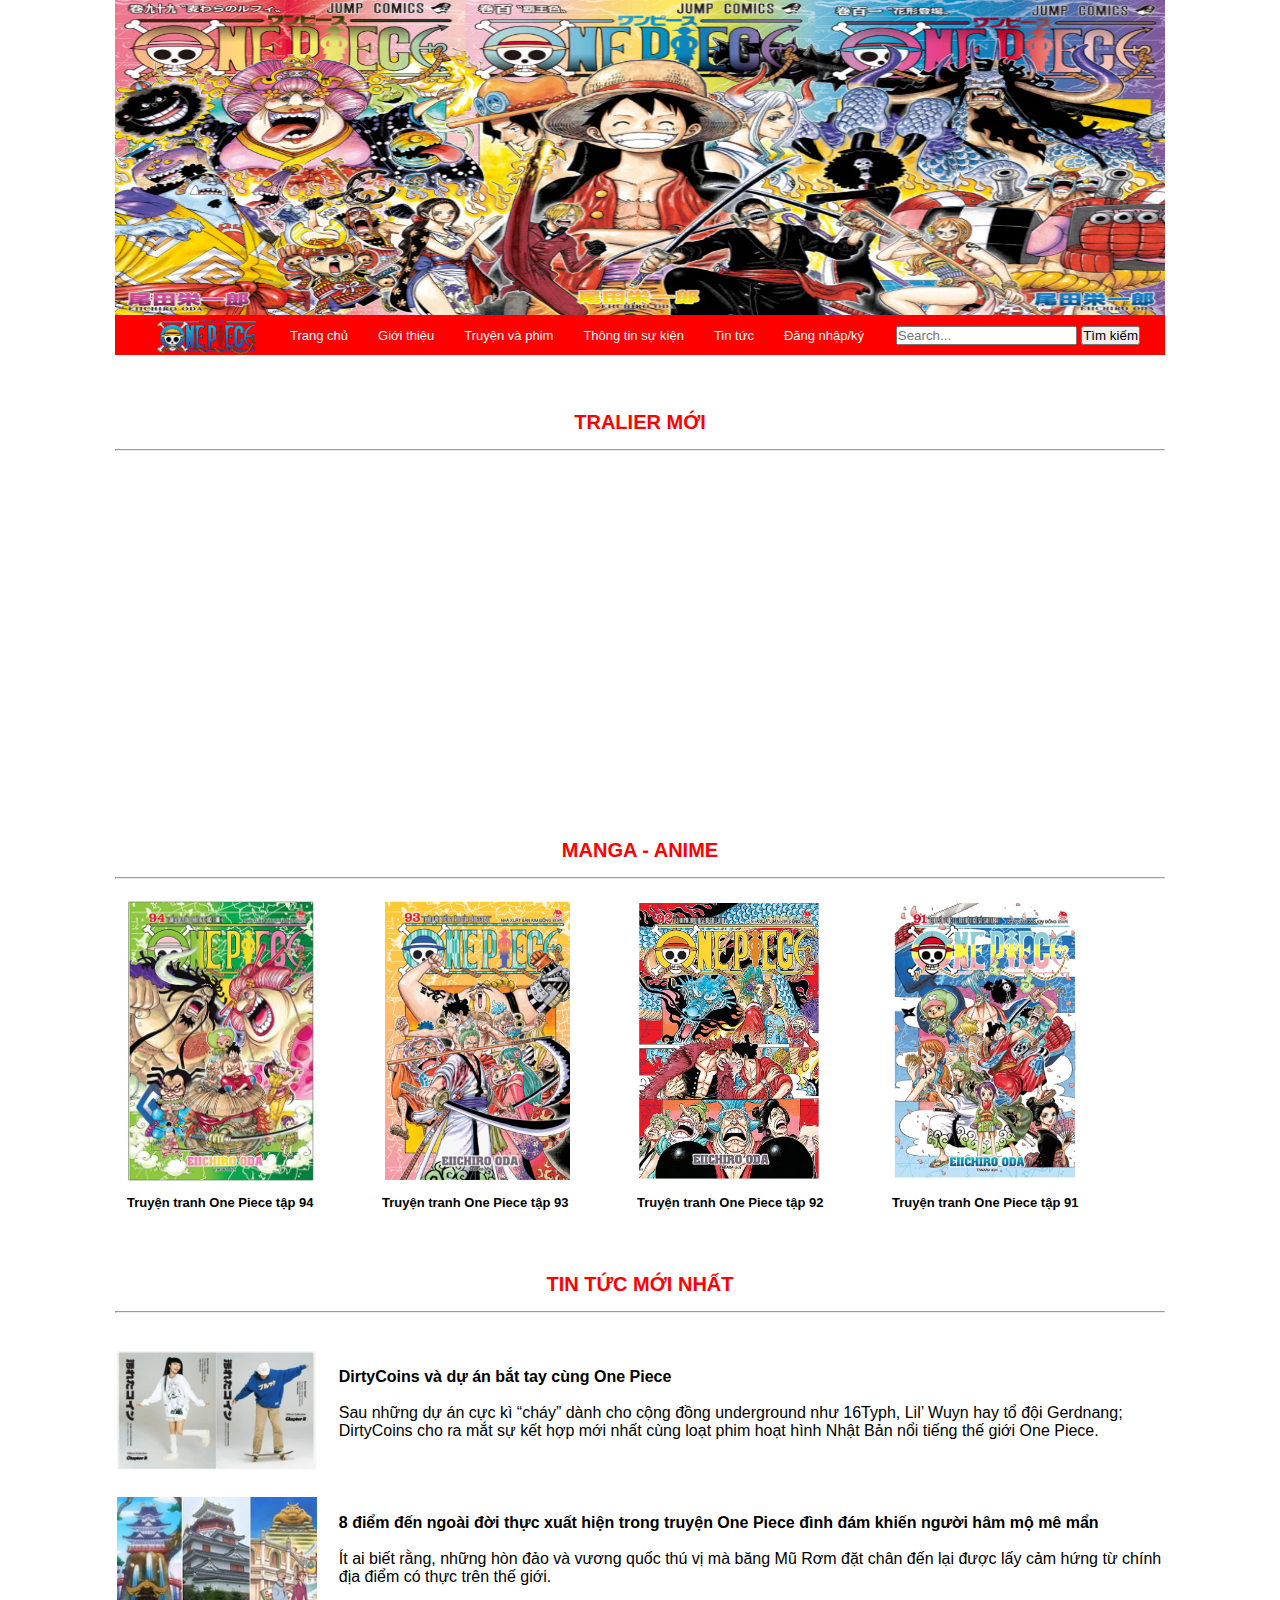
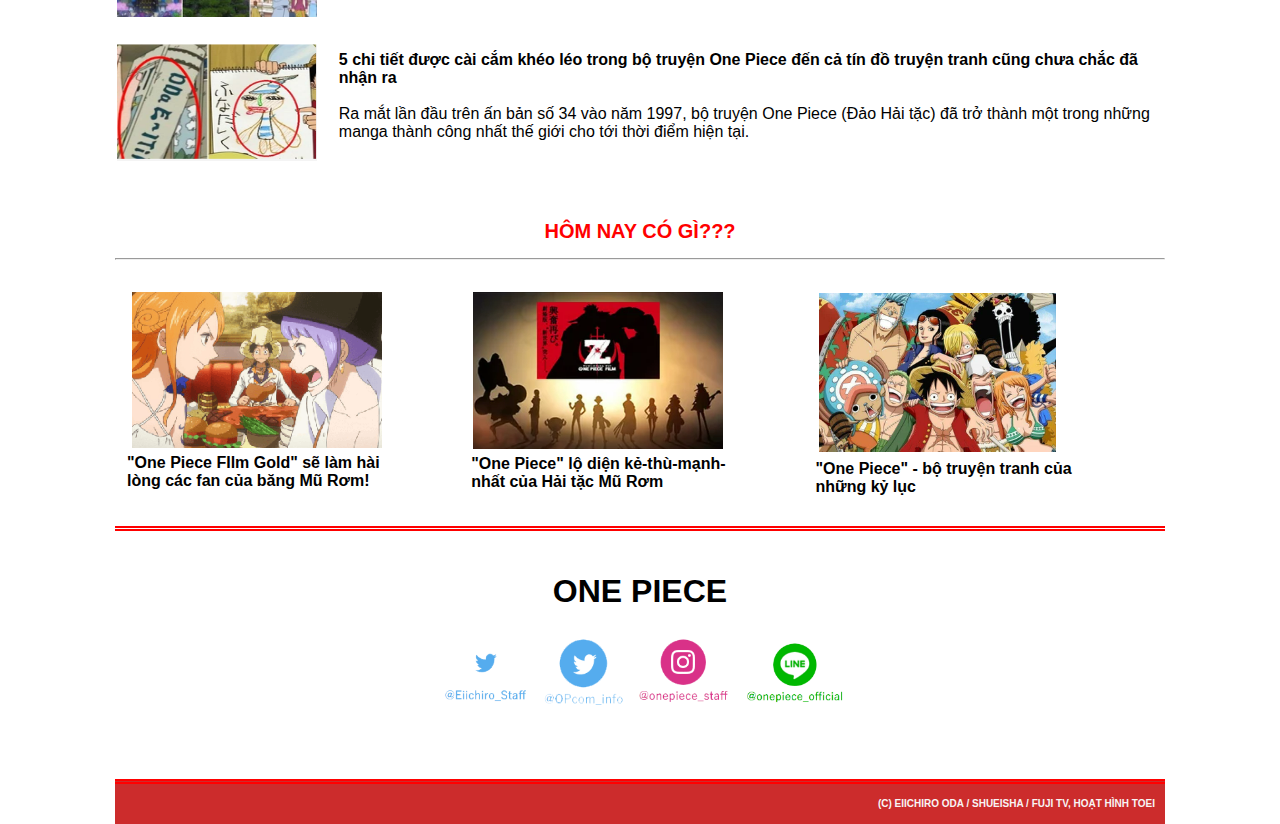
<file: index.html>
<!DOCTYPE html>
<html lang="en">
    <head>
        <meta charset="UTF-8">
        <title>One Piece</title>
        <link rel="stylesheet" href="css/index.css">
    </head>
    <body>
        <div class="container">
            <header>
                
            </header>
            <nav>
                <div class="menu">
                    <ul>
                        <li><a><img src="img/thumb-1920-499934.png" alt="Logo" width="130px" align="left"></a></li>
                        <li><a href="index.html"> Trang chủ</a></li> 
                        <li><a href="#">Giới thiệu</a>
                            <ul class="sub-menu">
                                <li><a href="gt_onepoece.html">Giới thiệu về One Piece</a></li>
                                <li><a href="gt_nhanvat.html">Giới thiệu nhân vật</a></li>
                                <li><a href="gt_lienhe.html">Liên hệ</a></li>
                            </ul>
                        </li>
                        <li><a href="#"> Truyện và phim</a>
                        <ul class="sub-menu">
                            <li><a href="manga.html">Manga</a></li>
                            <li><a href="amime.html">Anime</a></li>
                            
                        </ul>
                        </li>
                        <li><a href="#"> Thông tin sự kiện</a>
                        <ul class="sub-menu">
                            <li><a href="mohinh.html">Mô hình</a></li>
                            <li><a href="trochoi.html">Trò chơi</a></li>
                    
                        </ul>
                        </li>
                        <li><a href="#"> Tin tức</a>
                        <ul class="sub-menu">
                            <li><a href="tt_moi.html">Tin tức mới</a></li>
                            <li><a href="tt_hot.html">Tin tức hot</a></li>
                            
                        </ul>
                        </li>
                        <li><a href="#"> Đăng nhập/ký</a>
                            <ul class="sub-menu">
                                <li><a href="dangnhap.html">Đăng nhập</a></li>
                                <li><a href="dangky.html">Đăng ký</a></li>
                            </ul>
                        </li>
                    </ul>
                </div>
                <div class="search">
                    <input type="search" placeholder="Search...">
                    <button>Tìm kiếm</button>
                </div>
            </nav>
            <!--<div id="slide">
                <a href="#"><img src="one_piece_charaters_of_one_piece_with_red_background_hd_anime.jpg" alt="sline" width="980px"></a>
            </div>-->
            <article>
                <br>
                <br>
                <h3> TRALIER MỚI</h3>
                <hr>
                <div class="new_list">
                    <div class="new_items">
                            <br>
                        <iframe width="560" height="315" src="https://www.youtube.com/embed/4FDeLtjCslo?start=1" title="YouTube video player" frameborder="0" allow="accelerometer; autoplay; clipboard-write; encrypted-media; gyroscope; picture-in-picture" allowfullscreen></iframe>
                        
                    </div>
                    <div style="clear: both;"></div>
                </div>
            </article>
            <article>
                <br>
                <br>
                <h3>MANGA - ANIME</h3>
                <hr>
                
                <div class="new_list">
                    <div class="new_item">
                        <a class="ssss" href="trangcon.html">
                        <img src="imgg/truyen1.png" alt=" Manga" height="280px">
                        <div class="content">
                            <h4> Truyện tranh One Piece tập 94</h4>
                        </div>
                        </a>
                    </div>
                    <div class="new_item">
                        <a class="ssss" href="trangcon.html">
                        <img src="imgg/truyen2.png" alt=" Manga" height="280px">
                        <div class="content">
                            <h4> Truyện tranh One Piece tập 93</h4>
                        </div>
                        </a>
                    </div>
                    <div class="new_item">
                        <a class="ssss" href="trangcon.html"><img src="imgg/truyen3.png" alt=" Manga" height="280px">
                        <div class="content">
                            <h4> Truyện tranh One Piece tập 92</h4>
                        </div></a>
                    </div>
                    <div class="new_item" id="fix">
                        <a class="ssss" href="trangcon.html"><img src="imgg/truyen4.png" alt=" Manga" height="280px">
                        <div class="content">
                            <h4> Truyện tranh One Piece tập 91</h4>
                        </div></a>
                    </div>
                    <div style="clear: both;"></div>
                </div>
            </article>
                <br>
                <article>
                    <br>
                    <h3>TIN TỨC MỚI NHẤT</h3>
                    <hr>
                    <br><br>
                    <table>

                        <tr>
                            <td><a href="trangcon.html"><img src="img/tc1.png" width="200px" height="120px"></a></td>
                            <td class="tt">aa</td>
                            <td>
                                
                                <a class="ssss" href="trangcon.html"><p class="td">DirtyCoins và dự án bắt tay cùng One Piece</p></a><br>
                                <p>Sau những dự án cực kì “cháy” dành cho cộng đồng underground như 16Typh, 
                            Lil’ Wuyn hay tổ đội Gerdnang; DirtyCoins cho ra mắt sự kết hợp mới nhất cùng loạt 
                            phim hoạt hình Nhật Bản nổi tiếng thế giới One Piece.</p><br>
                            </td>
                        </tr>
                        <tr>
                            <td class="tt">aa</td>
                        </tr>
                        <tr>
                            <td><a href="trangcon.html"><img src="img/tc2.png" width="200px" height="120px"></td>
                            <td></td>
                            <td>
                                <a class="ssss" href="trangcon.html"><p class="td">8 điểm đến ngoài đời thực xuất hiện trong truyện One Piece đình đám khiến người hâm mộ mê mẩn</p></a><br>
                                <p>Ít ai biết rằng, những hòn đảo và vương quốc thú vị mà băng Mũ Rơm đặt chân đến lại được lấy cảm hứng từ chính 
                                địa điểm có thực trên thế giới.</p><br>
                            </td>
                        </tr>
                        <tr>
                            <td class="tt">aa</td>
                        </tr>
                        <tr>
                            <td class="td"><a href="trangcon.html"><img src="imgg/ttm2.png" width="200px" height="120px"></a></td>
                            <td></td>
                            <td>
                                <a class="ssss" href="trangcon.html"><p class="td">5 chi tiết được cài cắm khéo léo trong bộ truyện One Piece đến cả tín đồ truyện tranh cũng chưa chắc đã nhận ra</p></a><br>
                                <p>Ra mắt lần đầu trên ấn bản số 34 vào năm 1997, bộ truyện One Piece (Đảo Hải tặc) đã trở thành một trong những manga thành 
                                công nhất thế giới cho tới thời điểm hiện tại.</p><br>
                            </td>
                        </tr>
                    
                    </table>
                    
                </article>
                <br>
            <article>
                <br>
                <h3>HÔM NAY CÓ GÌ???</h3>
                <hr>
                <br>
                <div class="new_list">
                    <div class="new_itema">
                        <a class="ssss" href="trangcon.html"><img src="imgg/tintuc1.png" alt=" Manga" height="">
                        <div class="content">
                            <h4>"One Piece FIlm Gold" sẽ làm hài lòng các fan của băng Mũ Rơm!</h4>
                        </div></a>
                    </div>
                    <div class="new_itema">
                        <a class="ssss" href="trangcon.html"><img src="imgg/tintc2.png" alt=" Manga" height="">
                        <div class="content">
                            <h4>"One Piece" lộ diện kẻ-thù-mạnh-nhất của Hải tặc Mũ Rơm</h4>
                        </div></a>
                    </div>
                    <div class="new_itema">
                        <a class="ssss" href="trangcon.html"><img src="imgg/tintuc3.png" alt=" Manga" height="">
                        <div class="content">
                            <h4> "One Piece" - bộ truyện tranh của những kỷ lục</h4>
                        </div></a>
                    </div>
                    <br>
                    <div style="clear: both;"></div>
                    
                </div>
                <br>
            </article>
            <footer>
                <div>
                    <h5></h5>
                    <h1> ONE PIECE</h1>
                </div>
                <div class="cuoi1">

                    <a class="sss" href="#"><img src="img/cuoitrang1.png" alt="1" width="100px"></a>
                    <a class="sss" href="#"><img src="img/couitrang2.png" alt="1" width="90px"></a>
                    <a class="sss" href="#"><img src="img/cuoitrang3.png" alt="1"width="100px"></a>
                    <a class="sss" href="#"><img src="img/cuoitrang4.png" alt="1"width="110px"></a>
                </div>
                <div class="cuoi">
                <h5>(C) Eiichiro Oda / Shueisha / Fuji TV, Hoạt hình Toei</h5>
                </div>
            </footer>
        </div>
    </body>
</html>
</file>
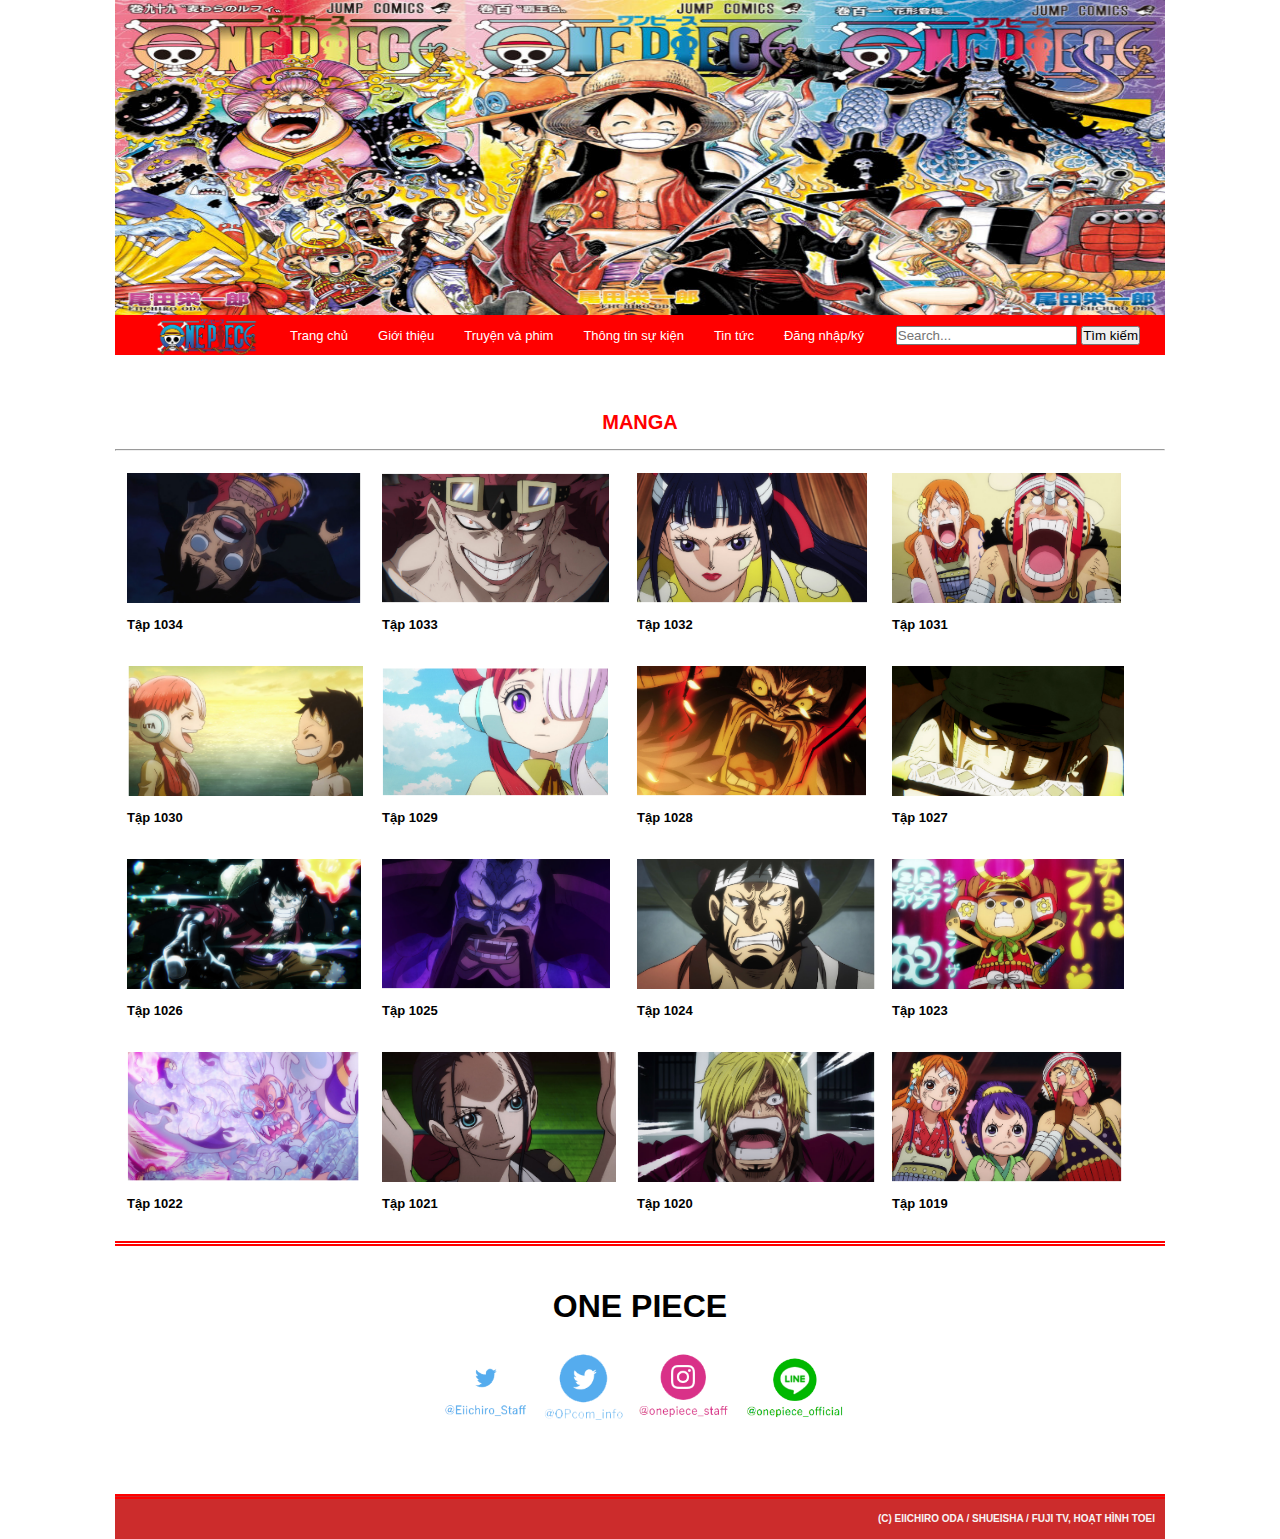
<file: amime.html>
<!DOCTYPE html>
<html lang="en">
    <head>
        <meta charset="UTF-8">
        <title>One Piece</title>
        <link rel="stylesheet" href="css/amime.css">
    </head>
    <body>
        <div class="container">
            <header>
                
            </header>
            <nav>
                <div class="menu">
                    <ul>
                        <li><a><img src="img/thumb-1920-499934.png" alt="Logo" width="130px" align="left"></a></li>
                        <li><a href="index.html"> Trang chủ</a></li> 
                        <li><a href="#">Giới thiệu</a>
                            <ul class="sub-menu">
                                <li><a href="gt_onepoece.html">Giới thiệu về One Piece</a></li>
                                <li><a href="gt_nhanvat.html">Giới thiệu nhân vật</a></li>
                                <li><a href="gt_lienhe.html">Liên hệ</a></li>
                            </ul>
                        </li>
                        <li><a href="#"> Truyện và phim</a>
                        <ul class="sub-menu">
                            <li><a href="manga.html">Manga</a></li>
                            <li><a href="amime.html">Anime</a></li>
                          
                        </ul>
                        </li>
                        <li><a href="#"> Thông tin sự kiện</a>
                        <ul class="sub-menu">
                            <li><a href="mohinh.html">Mô hình</a></li>
                            <li><a href="trochoi.html">Trò chơi</a></li>
                            
                        </ul>
                        </li>
                        <li><a href="#"> Tin tức</a>
                        <ul class="sub-menu">
                            <li><a href="tt_moi.html">Tin tức mới</a></li>
                            <li><a href="tt_hot.html">Tin tức hot</a></li>
                          
                        </ul>
                        </li>
                        <li><a href="#"> Đăng nhập/ký</a>
                            <ul class="sub-menu">
                                <li><a href="dangnhap.html">Đăng nhập</a></li>
                                <li><a href="dangky.html">Đăng ký</a></li>
                            </ul>
                        </li>
                    </ul>
                </div>
                <div class="search">
                    <input type="search" placeholder="Search...">
                    <button>Tìm kiếm</button>
                </div>
            </nav>
            <!--<div id="slide">
                <a href="#"><img src="one_piece_charaters_of_one_piece_with_red_background_hd_anime.jpg" alt="sline" width="980px"></a>
            </div>-->
            <article>
                <br>
                <br>
                <h3>MANGA</h3>
                <hr>
                
                <div class="new_list">
                    <div class="new_item">
                        <a class="ssss" href="trangcon.html">
                        <img src="img/anime1.png" alt=" Manga" height="130px">
                        <div class="content">
                            <h4> Tập 1034</h4>
                        </div>
                        </a>
                    </div>
                    <div class="new_item">
                        <a class="ssss" href="trangcon.html">
                        <img src="img/anime2.png" alt=" Manga" height="130px">
                        <div class="content">
                            <h4> Tập 1033</h4>
                        </div>
                        </a>
                    </div>
                    <div class="new_item">
                        <a class="ssss" href="trangcon.html"><img src="img/anime3.png" alt=" Manga" height="130px">
                        <div class="content">
                            <h4> Tập 1032</h4>
                        </div></a>
                    </div>
                    <div class="new_item" id="fix">
                        <a class="ssss" href="trangcon.html"><img src="img/anime4.png" alt=" Manga" height="130px">
                        <div class="content">
                            <h4> Tập 1031</h4>
                        </div></a>
                    </div>

                    <div class="new_item">
                        <a class="ssss" href="trangcon.html">
                        <img src="img/anime5.png" alt=" Manga" height="130px">
                        <div class="content">
                            <h4> Tập 1030</h4>
                        </div>
                        </a>
                    </div>
                    <div class="new_item">
                        <a class="ssss" href="trangcon.html">
                        <img src="img/anime6.png" alt=" Manga" height="130px">
                        <div class="content">
                            <h4> Tập 1029</h4>
                        </div>
                        </a>
                    </div>
                    <div class="new_item">
                        <a class="ssss" href="trangcon.html"><img src="img/anime7.png" alt=" Manga" height="130px">
                        <div class="content">
                            <h4> Tập 1028</h4>
                        </div></a>
                    </div>
                    <div class="new_item" id="fix">
                        <a class="ssss" href="trangcon.html"><img src="img/anime8.png" alt=" Manga" height="130px">
                        <div class="content">
                            <h4> Tập 1027</h4>
                        </div></a>
                    </div>

                    <div class="new_item">
                        <a class="ssss" href="trangcon.html">
                        <img src="img/anime9.png" alt=" Manga" height="130px">
                        <div class="content">
                            <h4> Tập 1026</h4>
                        </div>
                        </a>
                    </div>
                    <div class="new_item">
                        <a class="ssss" href="trangcon.html">
                        <img src="img/anime10.png" alt=" Manga" height="130px">
                        <div class="content">
                            <h4> Tập 1025</h4>
                        </div>
                        </a>
                    </div>
                    <div class="new_item">
                        <a class="ssss" href="trangcon.html"><img src="img/anime11.png" alt=" Manga" height="130px">
                        <div class="content">
                            <h4> Tập 1024</h4>
                        </div></a>
                    </div>
                    <div class="new_item" id="fix">
                        <a class="ssss" href="trangcon.html"><img src="img/anime12.png" alt=" Manga" height="130px">
                        <div class="content">
                            <h4> Tập 1023</h4>
                        </div></a>
                    </div>

                    <div class="new_item">
                        <a class="ssss" href="trangcon.html">
                        <img src="img/anime13.png" alt=" Manga" height="130px">
                        <div class="content">
                            <h4> Tập 1022</h4>
                        </div>
                        </a>
                    </div>
                    <div class="new_item">
                        <a class="ssss" href="trangcon.html">
                        <img src="img/anime14.png" alt=" Manga" height="130px">
                        <div class="content">
                            <h4> Tập 1021</h4>
                        </div>
                        </a>
                    </div>
                    <div class="new_item">
                        <a class="ssss" href="trangcon.html"><img src="img/anime15.png" alt=" Manga" height="130px">
                        <div class="content">
                            <h4> Tập 1020</h4>
                        </div></a>
                    </div>
                    <div class="new_item" id="fix">
                        <a class="ssss" href="trangcon.html"><img src="img/anime16.png" alt=" Manga" height="130px">
                        <div class="content">
                            <h4> Tập 1019</h4>
                        </div></a>
                    </div>

                    
                    <div style="clear: both;"></div>
                </div>
            </article>
                <br>
            
            <footer>
                <div>
                    <h5></h5>
                    <h1> ONE PIECE</h1>
                </div>
                <div class="cuoi1">

                    <a class="sss" href="#"><img src="img/cuoitrang1.png" alt="1" width="100px"></a>
                    <a class="sss" href="#"><img src="img/couitrang2.png" alt="1" width="90px"></a>
                    <a class="sss" href="#"><img src="img/cuoitrang3.png" alt="1"width="100px"></a>
                    <a class="sss" href="#"><img src="img/cuoitrang4.png" alt="1"width="110px"></a>
                </div>
                <div class="cuoi">
                <h5>(C) Eiichiro Oda / Shueisha / Fuji TV, Hoạt hình Toei</h5>
                </div>
            </footer>
        </div>
    </body>
</html>
</file>
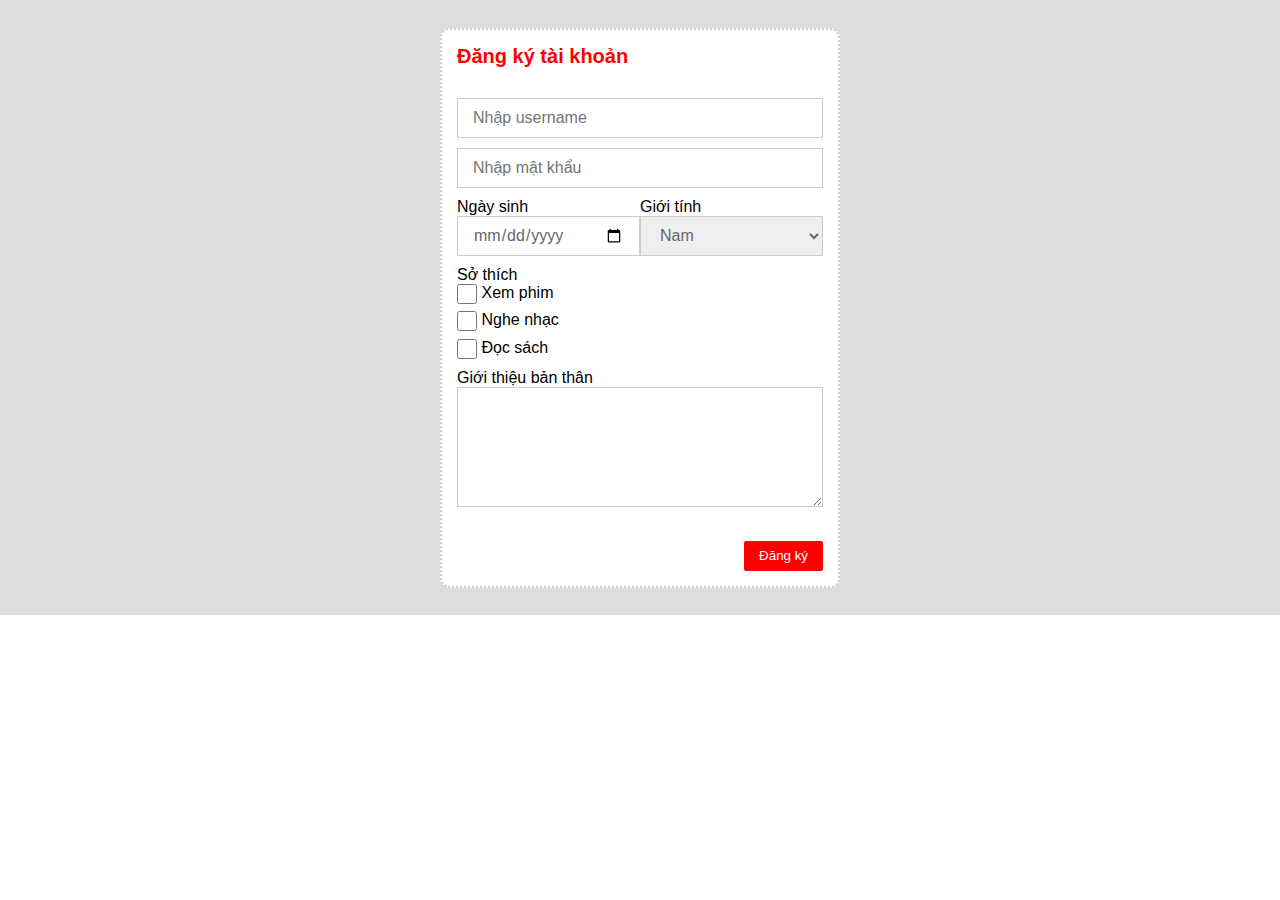
<file: dangky.html>
<!DOCTYPE html>
<html>
    <head>
        <title>Đăng ký tài khoản mới</title>
        <meta charset="UTF-8">
        <meta name="viewport" content="width=device-width, initial-scale=1.0">
        <link href="css/dangky.css" rel="stylesheet" type="text/css"/>
    </head>
    <body>
        <header>
                
        </header>
        
        <main>
            <div class="container">
                <div class="register-form">
                    <form action="" method="post">
                        <h1>Đăng ký tài khoản</h1>
                        <div class="input-box">

                            <input type="text" placeholder="Nhập username">
                        </div>
                        <div class="input-box">

                            <input type="password" placeholder="Nhập mật khẩu">
                        </div>
                        <div class="input-box">
                            <div class="col-6">
                                <label for="ngaysinh">Ngày sinh</label>
                                <br>
                                <input type="date" id="ngaysinh"/>
                            </div>
                            <div class="col-6">
                                <label for="gioitinh">Giới tính</label>
                                <br>
                                <select id="gioitinh">
                                    <option value="nam">Nam</option>
                                    <option value="nu">Nữ</option>
                                </select>
                            </div>
                            <div class="clear"></div>
                        </div>
                        <div class="input-box">
                            <span>Sở thích</span>
                            <br>
                            <input type="checkbox" id="xemphim"> 
                            <label for="xemphim">Xem phim</label>
                            <div class="margin_b"></div>
                            <input type="checkbox" id="nghenhac"> 
                            <label for="nghenhac">Nghe nhạc</label>
                            <div class="margin_b"></div>
                            <input type="checkbox" id="docsach"> 
                            <label for="docsach">Đọc sách</label>
                        </div>
                        <div class="input-box">
                            <label for="gioithieu">Giới thiệu bản thân</label>
                            <br>
                            <textarea id="gioithieu"></textarea>
                        </div>
                        
                        <div class="btn-box">
                            <button type="submit">
                                Đăng ký
                            </button>
                        </div>
                    </form>
                </div>
            </div>
        </main>
        
    </body>
</html>
</file>
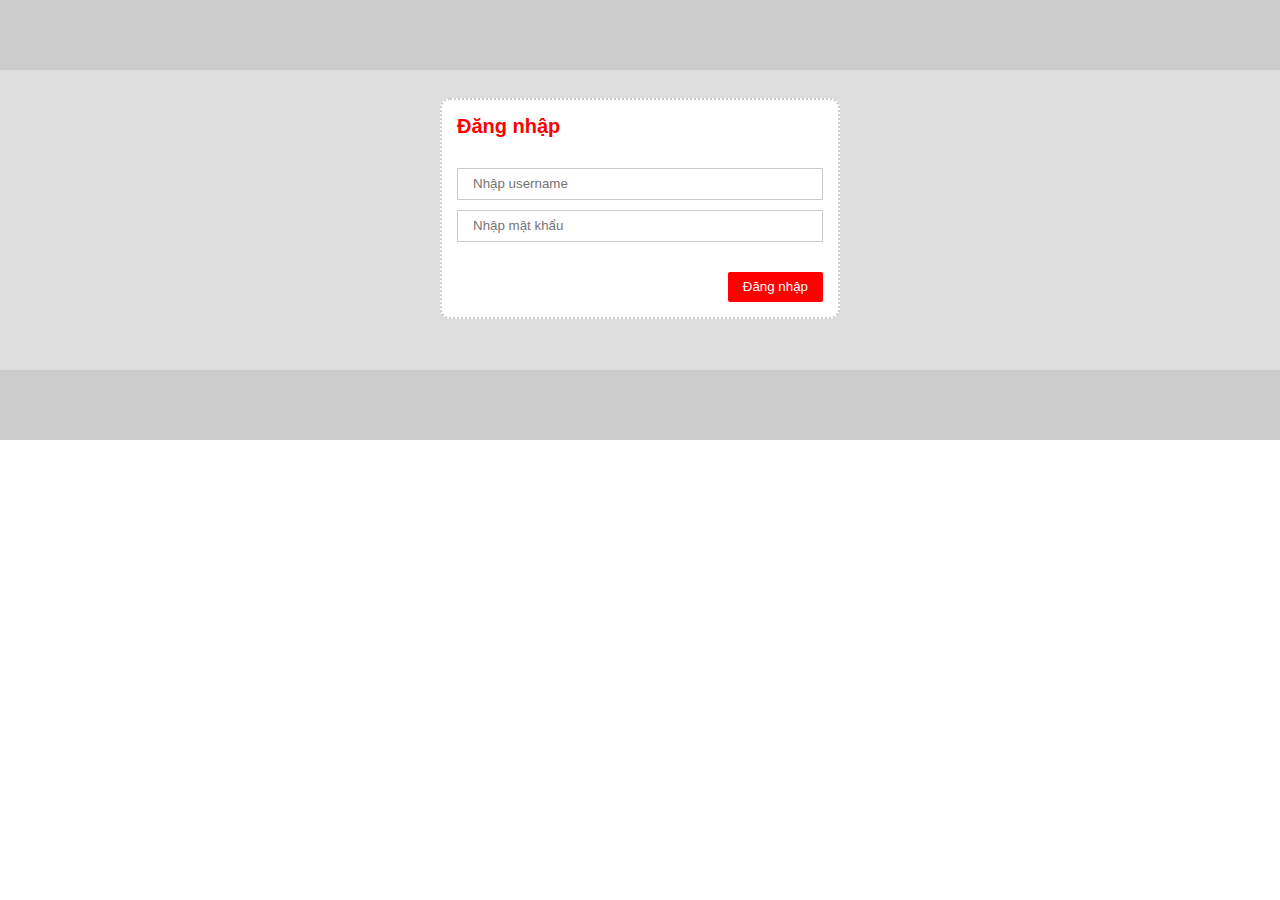
<file: dangnhap.html>
<!DOCTYPE html>
<html>
    <head>
        <title>Đăng nhập </title>
        <meta charset="UTF-8">
        <meta name="viewport" content="width=device-width, initial-scale=1.0">
        <link href="css/dangnhap.css" rel="stylesheet" type="text/css"/>
    </head>
    <body>
        <header>
            <div class="container">
            
            </div>
        </header>
        <main>
            <div class="container">
            <div class="login-form">
                <form action="" method="post">
                    <h1>Đăng nhập</h1>
                    <div class="input-box">
                        <i ></i>
                        <input type="text" placeholder="Nhập username">
                    </div>
                    <div class="input-box">
                        <i ></i>
                        <input type="password" placeholder="Nhập mật khẩu">
                    </div>
                    <div class="btn-box">
                        <button type="submit">
                            Đăng nhập
                        </button>
                    </div>
                </form>
            </div>
            </div>
        </main>
        <footer>
            <div class="container">
            
            </div>
        </footer>
    </body>
</html>
</file>
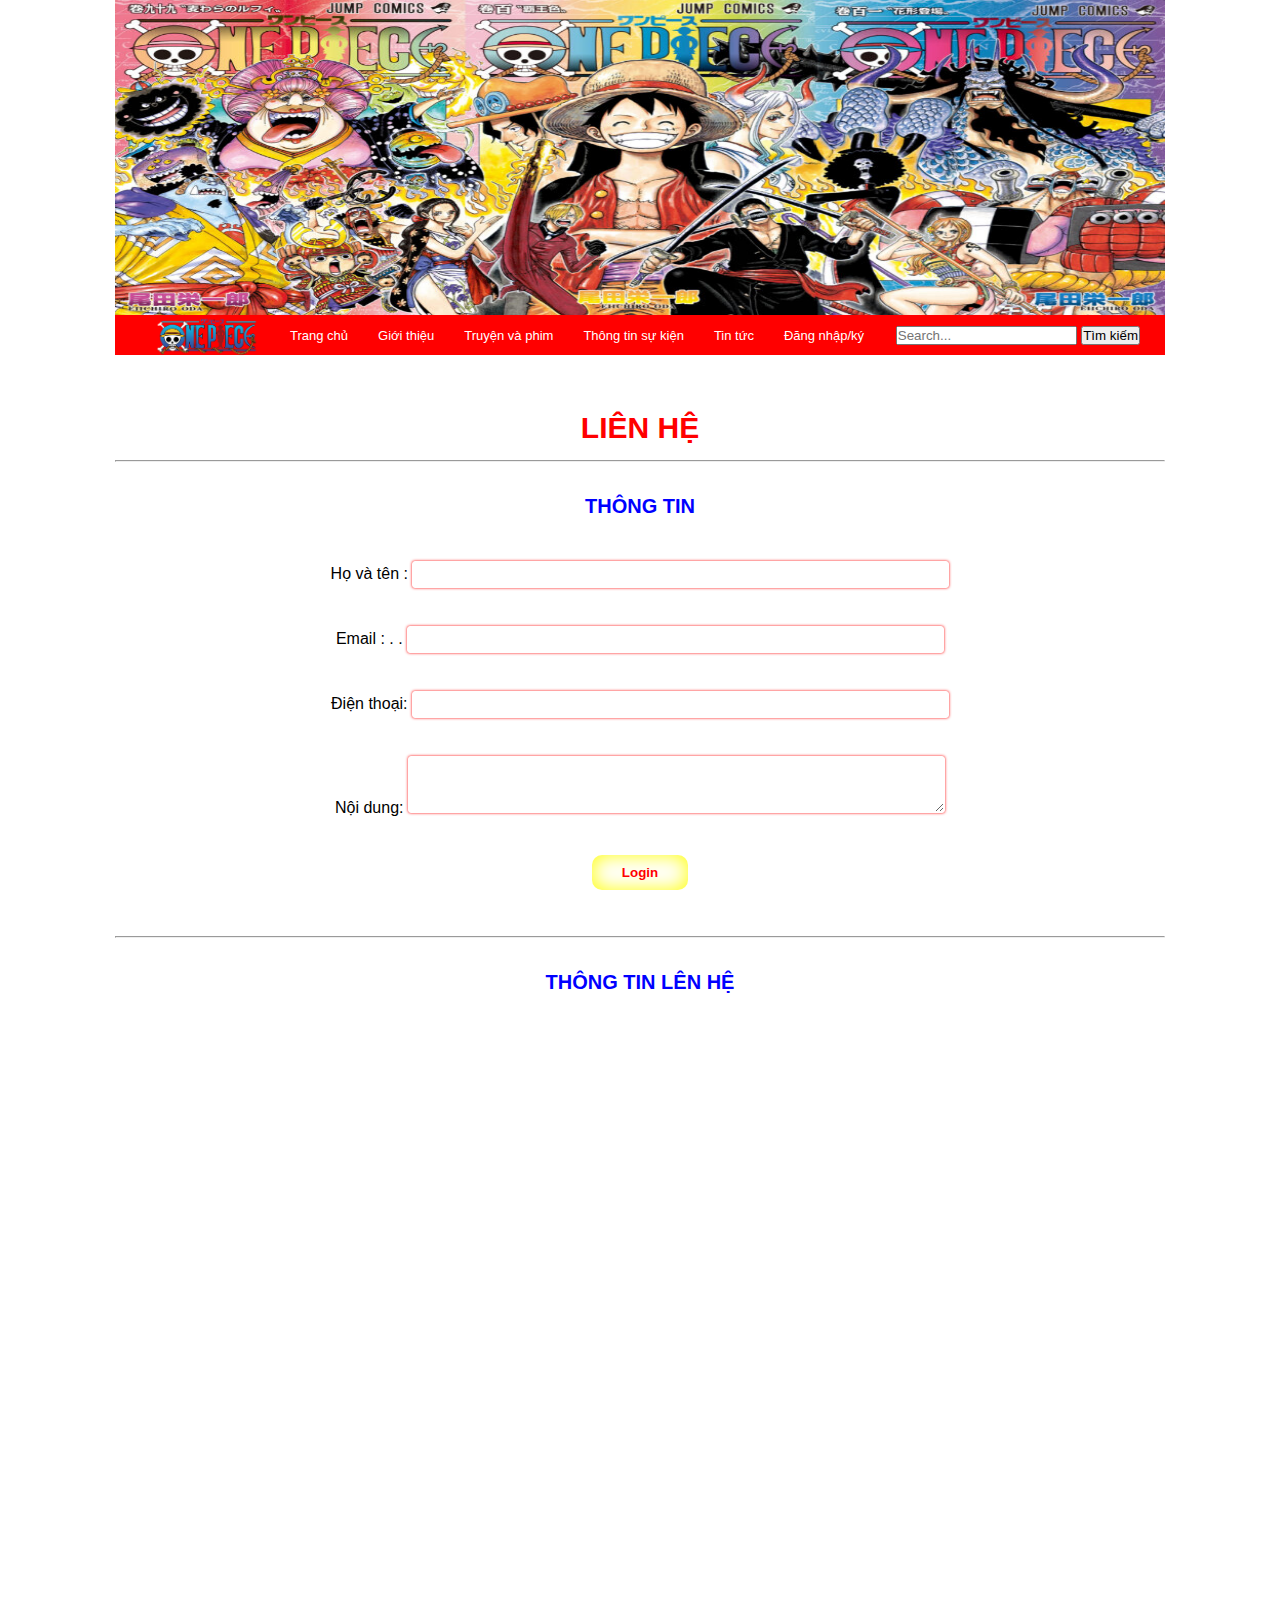
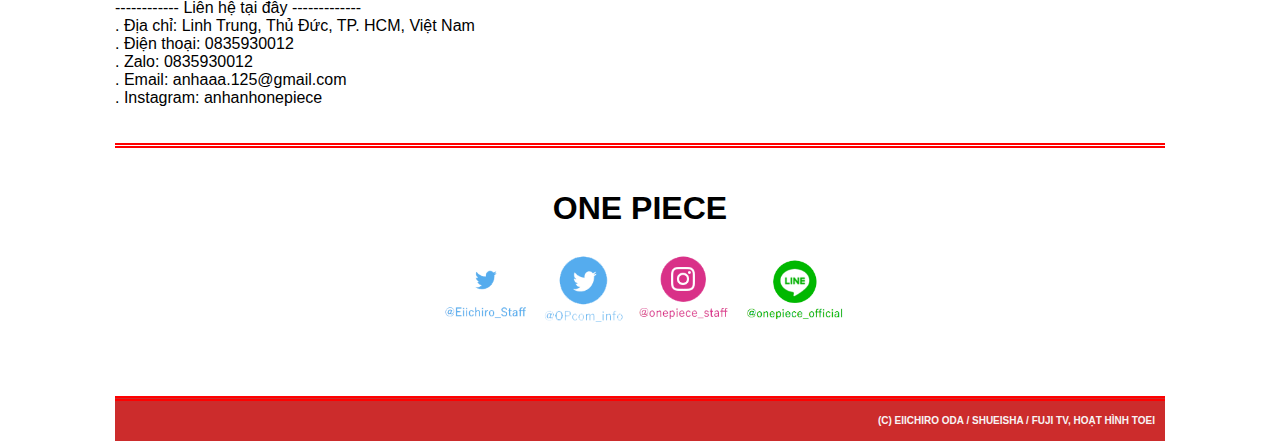
<file: gt_lienhe.html>
<!DOCTYPE html>
<html lang="en">
    <head>
        <meta charset="UTF-8">
        <title>One Piece</title>
        <link rel="stylesheet" href="css/gt_lienhe.css">
    </head>
    <body>
        <div class="container">
            <header>
                
            </header>
            <nav>
                <div class="menu">
                    <ul>
                        <li><a><img src="img/thumb-1920-499934.png" alt="Logo" width="130px" align="left"></a></li>
                        <li><a href="index.html"> Trang chủ</a></li> 
                        <li><a href="#">Giới thiệu</a>
                            <ul class="sub-menu">
                                <li><a href="gt_onepoece.html">Giới thiệu về One Piece</a></li>
                                <li><a href="gt_nhanvat.html">Giới thiệu nhân vật</a></li>
                                <li><a href="gt_lienhe.html">Liên hệ</a></li>
                            </ul>
                        </li>
                        <li><a href="#"> Truyện và phim</a>
                        <ul class="sub-menu">
                            <li><a href="manga.html">Manga</a></li>
                            <li><a href="amime.html">Anime</a></li>
                            
                        </ul>
                        </li>
                        <li><a href="#"> Thông tin sự kiện</a>
                        <ul class="sub-menu">
                            <li><a href="mohinh.html">Mô hình</a></li>
                            <li><a href="trochoi.html">Trò chơi</a></li>
                            
                        </ul>
                        </li>
                        <li><a href="#"> Tin tức</a>
                        <ul class="sub-menu">
                            <li><a href="tt_moi.html">Tin tức mới</a></li>
                            <li><a href="tt_hot.html">Tin tức hot</a></li>
                           
                        </ul>
                        </li>
                        <li><a href="#"> Đăng nhập/ký</a>
                            <ul class="sub-menu">
                                <li><a href="dangnhap.html">Đăng nhập</a></li>
                                <li><a href="dangky.html">Đăng ký</a></li>
                            </ul>
                        </li>
                    </ul>
                </div>
                <div class="search">
                    <input type="search" placeholder="Search...">
                    <button>Tìm kiếm</button>
                </div>
            </nav>
            <!--<div id="slide">
                <a href="#"><img src="one_piece_charaters_of_one_piece_with_red_background_hd_anime.jpg" alt="sline" width="980px"></a>
            </div>-->
            <article>
                <br>
                <br>
                <h3>  LIÊN HỆ</h3>
                <hr>
                


                <div class="form-a">
                    <form action="">
                        <br>
                        <h4>Thông tin</h4>
                        <br>
                        <div class="form-group">
                            <label>Họ và tên     :</label>
                            <input type="name" class="form-control" tabindex="1" pattern="^([a-vxyỳọáầảấờễàạằệếýộậốũứĩõúữịỗìềểẩớặòùồợãụủíỹắẫựỉỏừỷởóéửỵẳẹèẽổẵẻỡơôưăêâđ]+)
                            ((\s{1}[a-vxyỳọáầảấờễàạằệếýộậốũứĩõúữịỗìềểẩớặòùồợãụủíỹắẫựỉỏừỷởóéửỵẳẹèẽổẵẻỡơôưăêâđ]+){1,})${1,40}" id="" required>
                            <!-- pattern: yeu cau nhap dung dinh dang-->
                        </div>
                        <br>
                        <div class="form-group">
                            <label>  Email  : . . </label>
                            <input type="email" class="form-control" tabindex="1" pattern="[a-z0-9._%+-]+@[a-z0-9.-]+\.[a-z]{2,4}$" id="" required>
                            <!-- pattern: yeu cau nhap dung dinh dang-->
                        </div>
                        <br>
                        <div class="form-group">
                            <label>Điện thoại: </label>
                            
                            <input type="tel" class="form-control" tabindex="1" pattern="[+][8][4][0-9]{9}" required>
                        </div>
                        <br>
                        <div class="form-group">
                            <label >Nội dung:</label>
                            <textarea type="noi" class="form-control" rows="3" cols="60" tabindex="1"></textarea>
                        </div>
                        <br>
                        <div class="form-group">
                            <button class="form-button">Login</button>
                        </div>
                        <br>
                       
                    </form>
                    <br>
                    <hr>
                    <br>
                    <h4>Thông tin lên hệ</h4>
                    <br>
                    <div class="map"><iframe src="https://www.google.com/maps/embed?pb=!1m18!1m12!1m3!1d15673.338674380504!2d106.
                        77548278571494!3d10.862129999521223!2m3!1f0!2f0!3f0!3m2!1i1024!2i768!4f13.1!3m3!1m2!1s0x3174d88215693361%3A0x95009cc
                        1803a7e51!2zTGluaCBUcnVuZywgVGjhu6cgxJDhu6ljLCBIbyBDaGkgTWluaCBDaXR5LCBWaWV0bmFt!5e0!3m2!1sen!2s!4v1665299485860!5m2!1sen!2s" 
                        width="800" height="550" style="border:0;" allowfullscreen="" loading="lazy" referrerpolicy="no-referrer-when-downgrade"></iframe></div>
                        <br>
                        <div class="dc">------------ Liên hệ tại đây -------------</div>
                        <div class="dc"> . Địa chỉ: Linh Trung, Thủ Đức, TP. HCM, Việt Nam</div>
                        <div class="dc"> . Điện thoại: 0835930012</div>
                        <div class="dc"> . Zalo: 0835930012</div>
                        <div class="dc"> . Email: anhaaa.125@gmail.com</div>
                        <div class="dc"> . Instagram: anhanhonepiece</div>
                        <br>
                </div>
                
                <br>
            </article>
            <footer>
                <div>
                    <h5></h5>
                    <h1> ONE PIECE</h1>
                </div>
                <div class="cuoi1">

                    <a class="sss" href="#"><img src="img/cuoitrang1.png" alt="1" width="100px"></a>
                    <a class="sss" href="#"><img src="img/couitrang2.png" alt="1" width="90px"></a>
                    <a class="sss" href="#"><img src="img/cuoitrang3.png" alt="1"width="100px"></a>
                    <a class="sss" href="#"><img src="img/cuoitrang4.png" alt="1"width="110px"></a>
                </div>
                <div class="cuoi">
                <h5>(C) Eiichiro Oda / Shueisha / Fuji TV, Hoạt hình Toei</h5>
                </div>
            </footer>
        </div>
    </body>
</html>
</file>
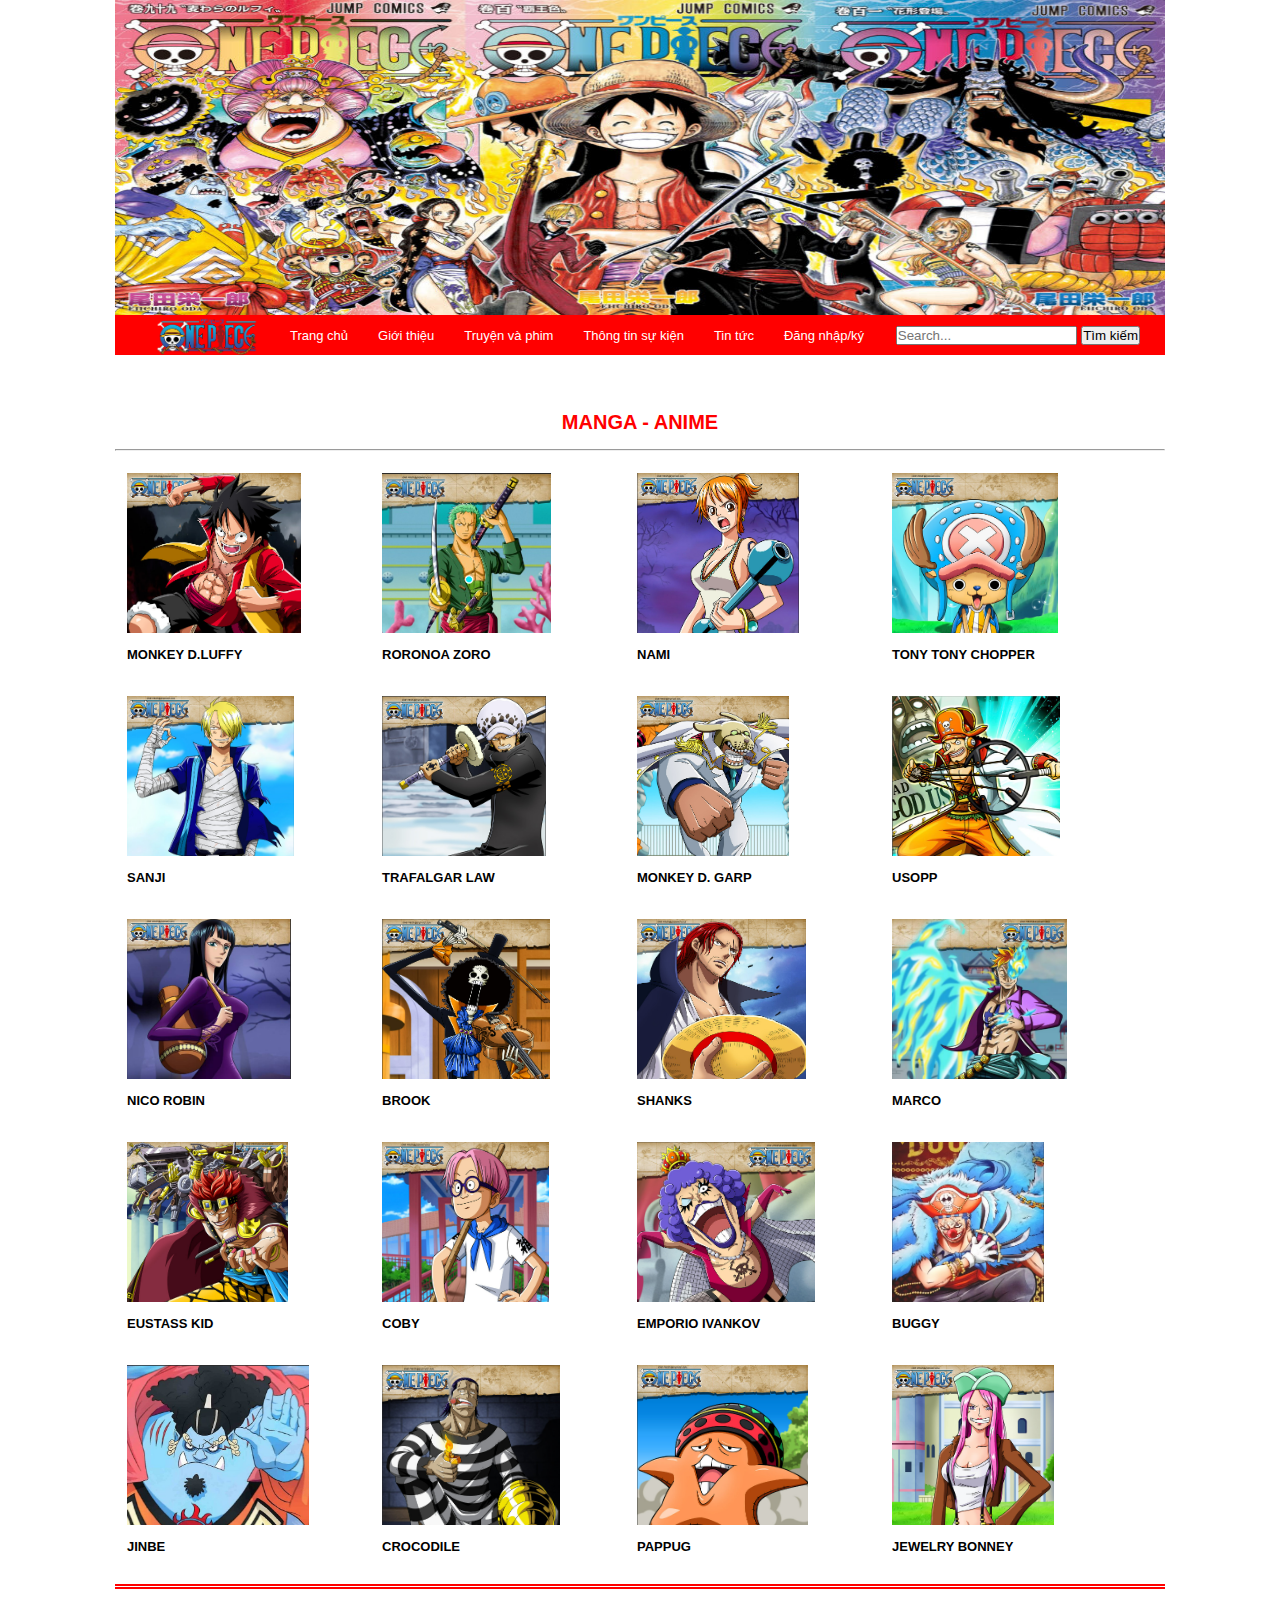
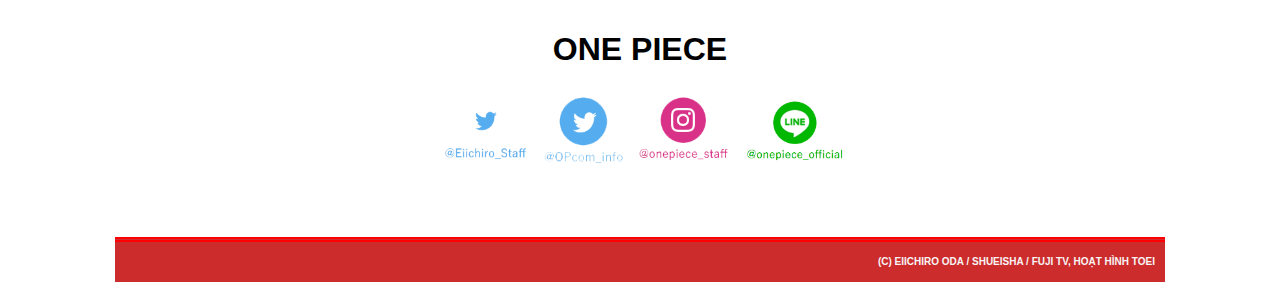
<file: gt_nhanvat.html>
<!DOCTYPE html>
<html lang="en">
    <head>
        <meta charset="UTF-8">
        <title>One Piece</title>
        <link rel="stylesheet" href="css/index.css">
    </head>
    <body>
        <div class="container">
            <header>
                
            </header>
            <nav>
                <div class="menu">
                    <ul>
                        <li><a><img src="img/thumb-1920-499934.png" alt="Logo" width="130px" align="left"></a></li>
                        <li><a href="index.html"> Trang chủ</a></li> 
                        <li><a href="#">Giới thiệu</a>
                            <ul class="sub-menu">
                                <li><a href="gt_onepoece.html">Giới thiệu về One Piece</a></li>
                                <li><a href="gt_nhanvat.html">Giới thiệu nhân vật</a></li>
                                <li><a href="gt_lienhe.html">Liên hệ</a></li>
                            </ul>
                        </li>
                        <li><a href="#"> Truyện và phim</a>
                        <ul class="sub-menu">
                            <li><a href="manga.html">Manga</a></li>
                            <li><a href="amime.html">Anime</a></li>
                            
                        </ul>
                        </li>
                        <li><a href="#"> Thông tin sự kiện</a>
                        <ul class="sub-menu">
                            <li><a href="mohinh.html">Mô hình</a></li>
                            <li><a href="trochoi.html">Trò chơi</a></li>
                           
                        </ul>
                        </li>
                        <li><a href="#"> Tin tức</a>
                        <ul class="sub-menu">
                            <li><a href="tt_moi.html">Tin tức mới</a></li>
                            <li><a href="tt_hot.html">Tin tức hot</a></li>
                        </ul>
                        </li>
                        <li><a href="#"> Đăng nhập/ký</a>
                            <ul class="sub-menu">
                                <li><a href="dangnhap.html">Đăng nhập</a></li>
                                <li><a href="dangky.html">Đăng ký</a></li>
                            </ul>
                        </li>
                    </ul>
                </div>
                <div class="search">
                    <input type="search" placeholder="Search...">
                    <button>Tìm kiếm</button>
                </div>
            </nav>
            <!--<div id="slide">
                <a href="#"><img src="one_piece_charaters_of_one_piece_with_red_background_hd_anime.jpg" alt="sline" width="980px"></a>
            </div>-->
            
            <article>
                <br>
                <br>
                <h3>MANGA - ANIME</h3>
                <hr>
                
                <div class="new_list">
                    <div class="new_item">
                        <a class="ssss" href="trangcon.html">
                        <img src="img/nhanvat_1.png" alt="nhanvat" height="160px">
                        <div class="content">
                            <h4> MONKEY D.LUFFY</h4>
                        </div>
                        </a>
                    </div>
                    <div class="new_item">
                        <a class="ssss" href="trangcon.html">
                        <img src="img/nhanvat2.png" alt=" nhanvat" height="160px">
                        <div class="content">
                            <h4> RORONOA ZORO</h4>
                        </div>
                        </a>
                    </div>
                    <div class="new_item">
                        <a class="ssss" href="trangcon.html"><img src="img/nhanvat_3.png" alt="nhanvat" height="160px">
                        <div class="content">
                            <h4> NAMI</h4>
                        </div></a>
                    </div>
                    <div class="new_item">
                        <a class="ssss" href="trangcon.html"><img src="img/nhanvat4.png" alt="nhanvat" height="160px">
                        <div class="content">
                            <h4> TONY TONY CHOPPER</h4>
                        </div></a>
                    </div>
                    <div class="new_item">
                        <a class="ssss" href="trangcon.html"><img src="img/nhanvat5.png" alt="nhanvat" height="160px">
                        <div class="content">
                            <h4> SANJI</h4>
                        </div></a>
                    </div>
                    <div class="new_item">
                        <a class="ssss" href="trangcon.html"><img src="img/nhanvat6.png" alt="nhanvat" height="160px">
                        <div class="content">
                            <h4> TRAFALGAR LAW</h4>
                        </div></a>
                    </div>
                    <div class="new_item">
                        <a class="ssss" href="trangcon.html"><img src="img/nhanvat7.png" alt="nhanvat" height="160px">
                        <div class="content">
                            <h4> MONKEY D. GARP</h4>
                        </div></a>
                    </div>
                    <div class="new_item">
                        <a class="ssss" href="trangcon.html"><img src="img/nhanvat8.png" alt="nhanvat" height="160px">
                        <div class="content">
                            <h4> USOPP</h4>
                        </div></a>
                    </div>
                    <div class="new_item">
                        <a class="ssss" href="trangcon.html"><img src="img/nhanvat9.png" alt="nhanvat" height="160px">
                        <div class="content">
                            <h4> NICO ROBIN</h4>
                        </div></a>
                    </div>
                    <div class="new_item">
                        <a class="ssss" href="trangcon.html"><img src="img/nhanvat10.png" alt="nhanvat" height="160px">
                        <div class="content">
                            <h4> BROOK</h4>
                        </div></a>
                    </div>
                    <div class="new_item">
                        <a class="ssss" href="trangcon.html"><img src="img/nhanvat11.png" alt="nhanvat" height="160px">
                        <div class="content">
                            <h4> SHANKS</h4>
                        </div></a>
                    </div>
                    <div class="new_item">
                        <a class="ssss" href="trangcon.html"><img src="img/nhanvat12.png" alt="nhanvat" height="160px">
                        <div class="content">
                            <h4> MARCO</h4>
                        </div></a>
                    </div>
                    <div class="new_item">
                        <a class="ssss" href="trangcon.html"><img src="img/nhanvat13.png" alt="nhanvat" height="160px">
                        <div class="content">
                            <h4> EUSTASS KID</h4>
                        </div></a>
                    </div>
                    <div class="new_item">
                        <a class="ssss" href="trangcon.html"><img src="img/nhanvat14.png" alt="nhanvat" height="160px">
                        <div class="content">
                            <h4> COBY</h4>
                        </div></a>
                    </div>
                    <div class="new_item">
                        <a class="ssss" href="trangcon.html"><img src="img/nhanvat15.png" alt="nhanvat" height="160px">
                        <div class="content">
                            <h4> EMPORIO IVANKOV</h4>
                        </div></a>
                    </div>
                    <div class="new_item">
                        <a class="ssss" href="trangcon.html"><img src="img/nhanvat16.png" alt="nhanvat" height="160px">
                        <div class="content">
                            <h4> BUGGY</h4>
                        </div></a>
                    </div>
                    <div class="new_item">
                        <a class="ssss" href="trangcon.html"><img src="img/nhanvat17.png" alt="nhanvat" height="160px">
                        <div class="content">
                            <h4> JINBE</h4>
                        </div></a>
                    </div>
                    <div class="new_item">
                        <a class="ssss" href="trangcon.html"><img src="img/nhanvat18.png" alt="nhanvat" height="160px">
                        <div class="content">
                            <h4> CROCODILE</h4>
                        </div></a>
                    </div>
                    <div class="new_item">
                        <a class="ssss" href="trangcon.html"><img src="img/nhanvat19.png" alt="nhanvat" height="160px">
                        <div class="content">
                            <h4> PAPPUG</h4>
                        </div></a>
                    </div>
                    <div class="new_item">
                        <a class="ssss" href="trangcon.html"><img src="img/nhanvat20.png" alt="nhanvat" height="160px">
                        <div class="content">
                            <h4> JEWELRY BONNEY</h4>
                        </div></a>
                    </div>
                    <div style="clear: both;"></div>
                </div>
            </article>
                <br>
            
            <footer>
                <div>
                    <h5></h5>
                    <h1> ONE PIECE</h1>
                </div>
                <div class="cuoi1">

                    <a class="sss" href="#"><img src="img/cuoitrang1.png" alt="1" width="100px"></a>
                    <a class="sss" href="#"><img src="img/couitrang2.png" alt="1" width="90px"></a>
                    <a class="sss" href="#"><img src="img/cuoitrang3.png" alt="1"width="100px"></a>
                    <a class="sss" href="#"><img src="img/cuoitrang4.png" alt="1"width="110px"></a>
                </div>
                <div class="cuoi">
                <h5>(C) Eiichiro Oda / Shueisha / Fuji TV, Hoạt hình Toei</h5>
                </div>
            </footer>
        </div>
    </body>
</html>
</file>
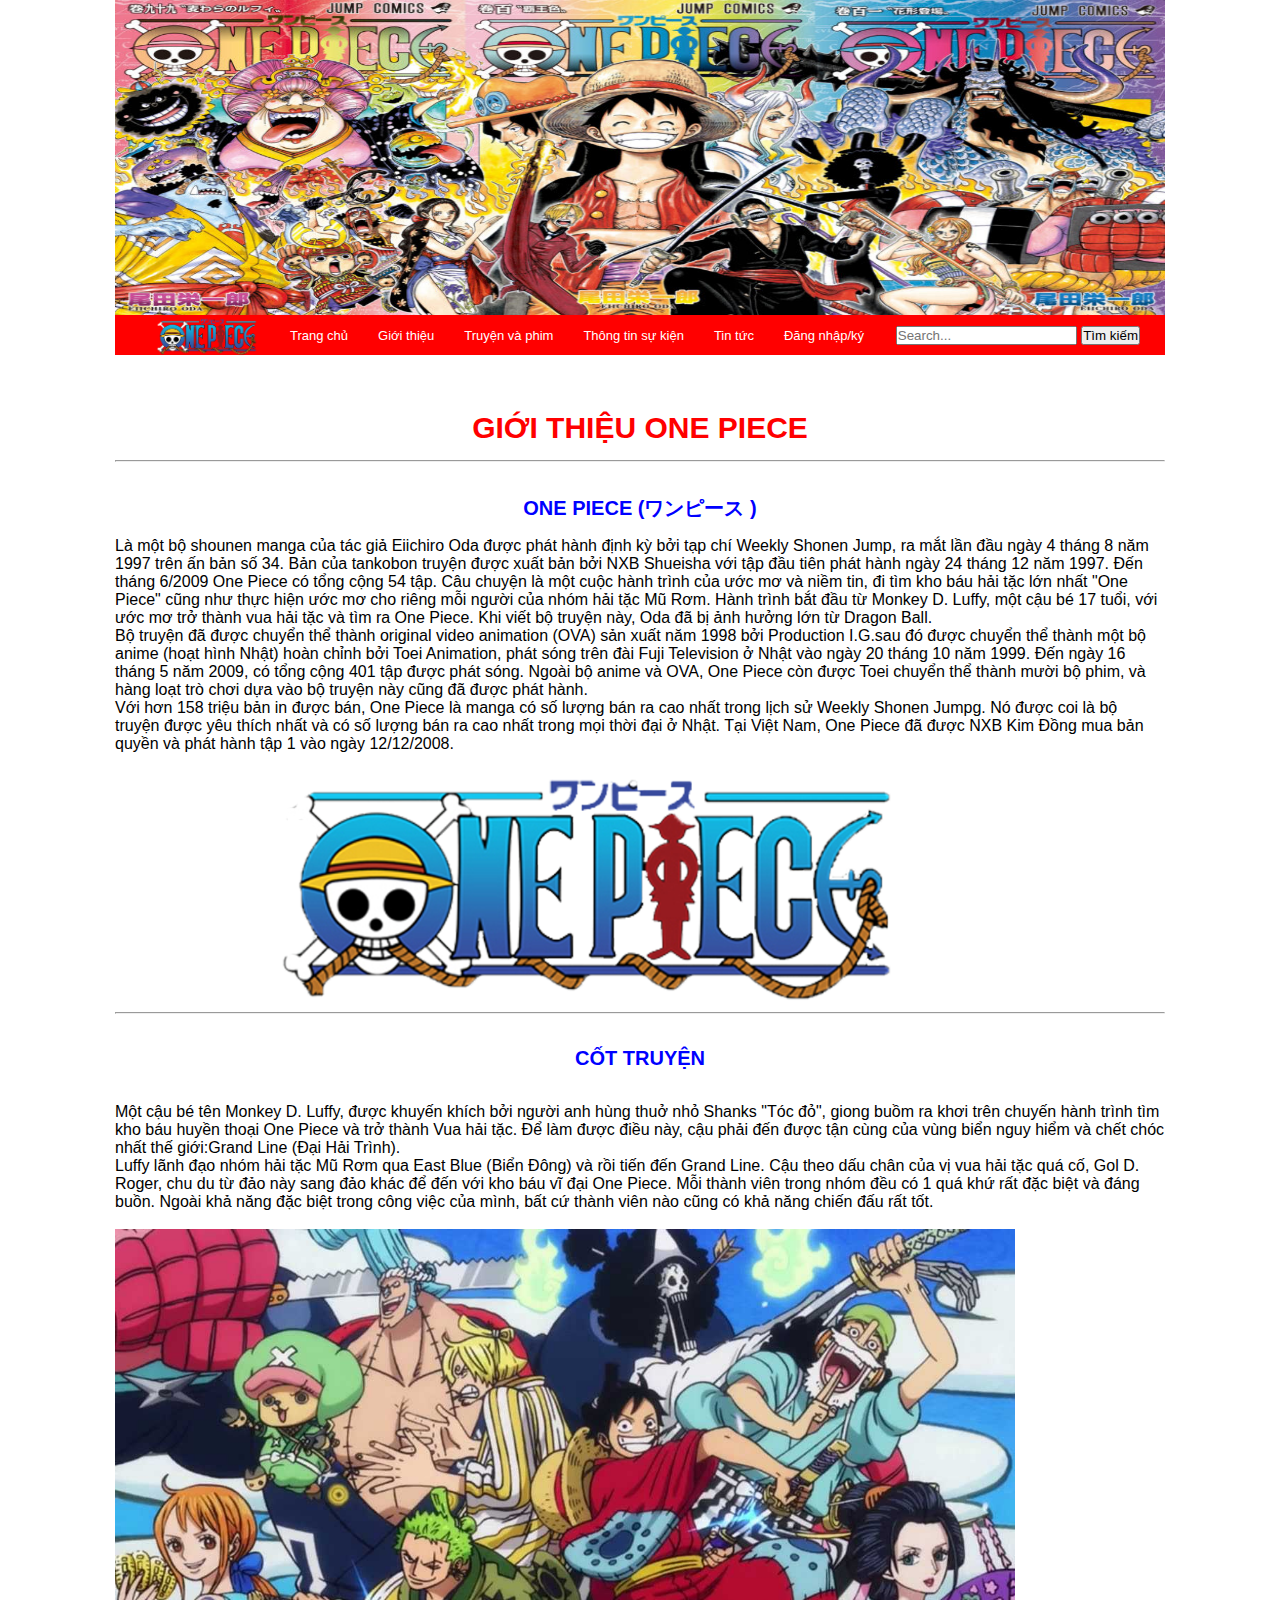
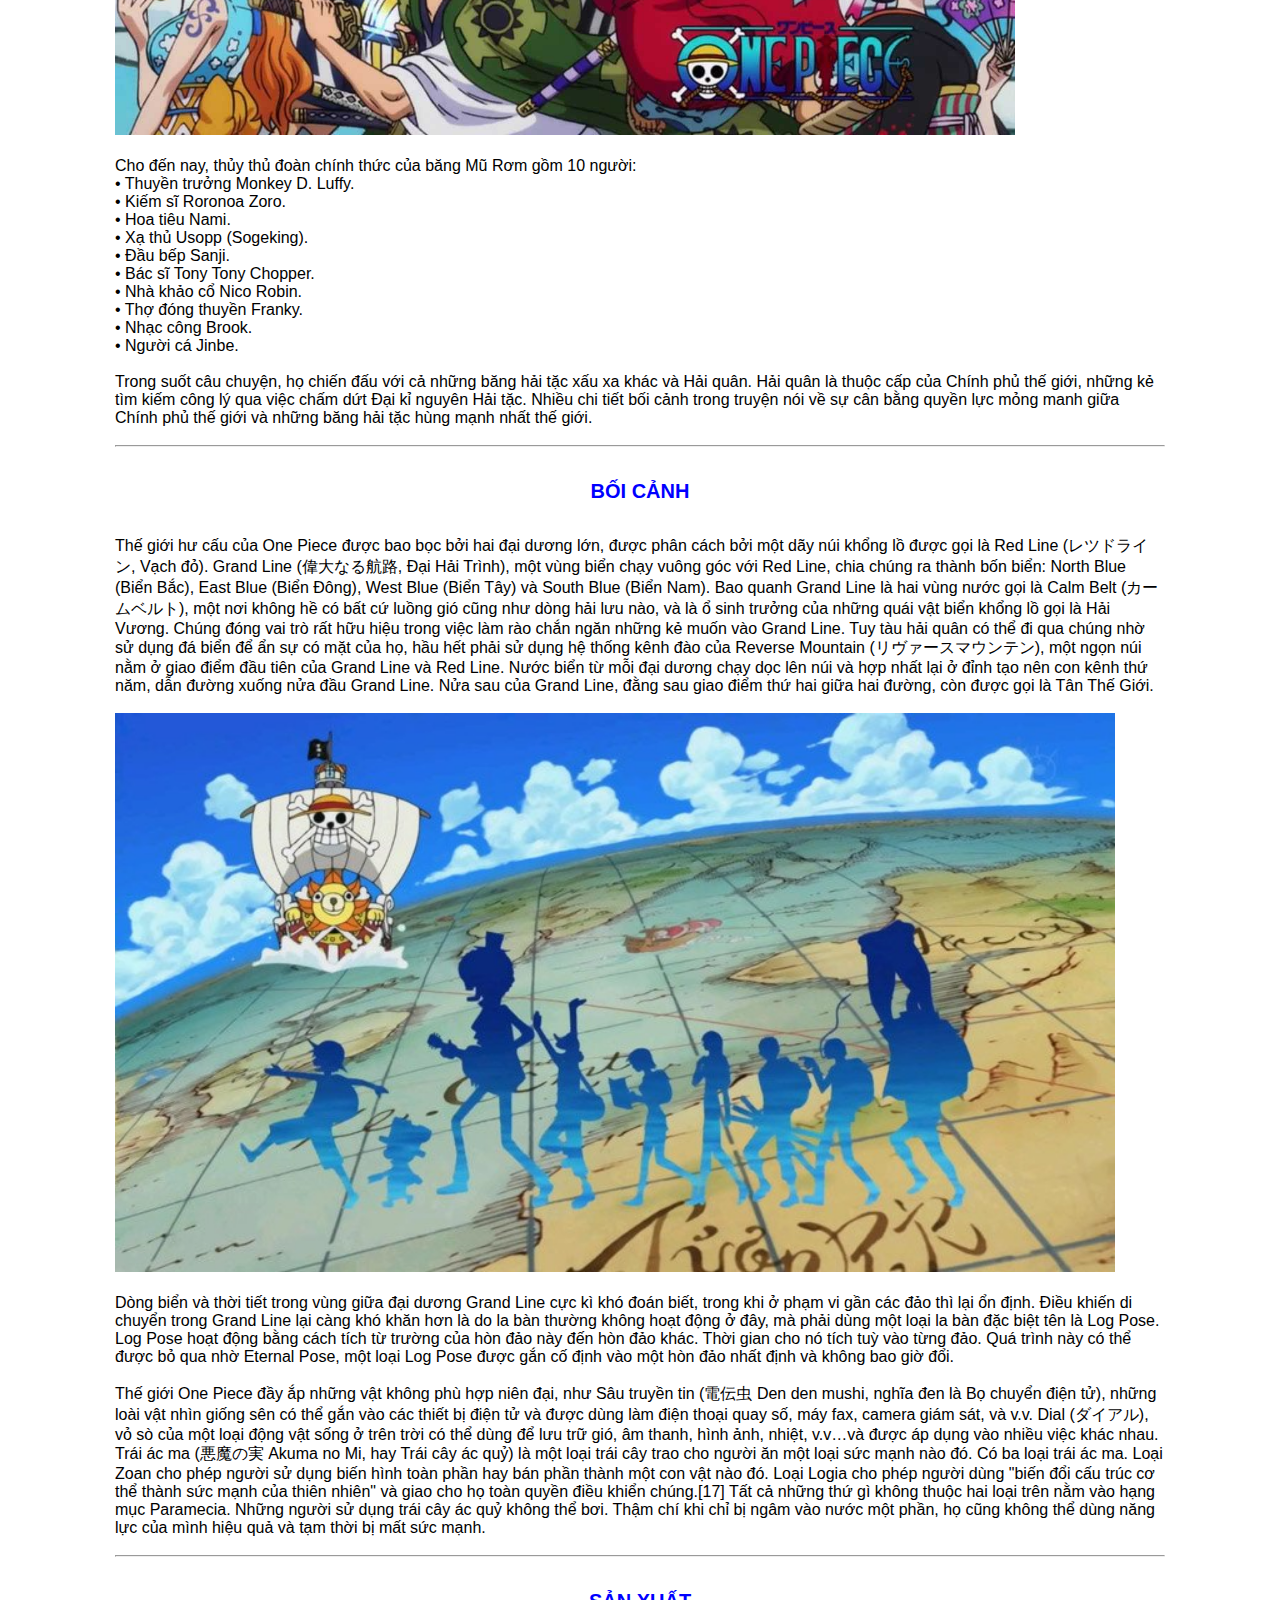
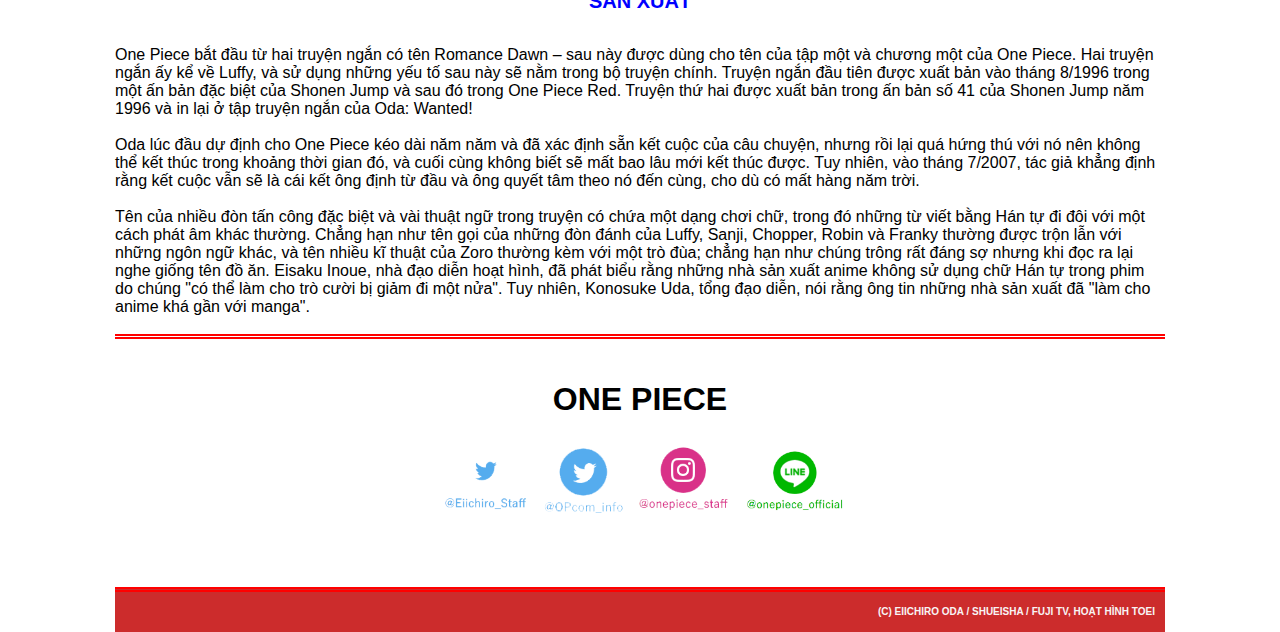
<file: gt_onepoece.html>
<!DOCTYPE html>
<html lang="en">
    <head>
        <meta charset="UTF-8">
        <title>One Piece</title>
        <link rel="stylesheet" href="css/gt_onepoece.css">
    </head>
    <body>
        <div class="container">
            <header>
                
            </header>
            <nav>
                <div class="menu">
                    <ul>
                        <li><a><img src="img/thumb-1920-499934.png" alt="Logo" width="130px" align="left"></a></li>
                        <li><a href="index.html"> Trang chủ</a></li> 
                        <li><a href="#">Giới thiệu</a>
                            <ul class="sub-menu">
                                <li><a href="gt_onepoece.html">Giới thiệu về One Piece</a></li>
                                <li><a href="gt_nhanvat.html">Giới thiệu nhân vật</a></li>
                                <li><a href="gt_lienhe.html">Liên hệ</a></li>
                            </ul>
                        </li>
                        <li><a href="#"> Truyện và phim</a>
                        <ul class="sub-menu">
                            <li><a href="manga.html">Manga</a></li>
                            <li><a href="amime.html">Anime</a></li>
                          
                        </ul>
                        </li>
                        <li><a href="#"> Thông tin sự kiện</a>
                        <ul class="sub-menu">
                            <li><a href="mohinh.html">Mô hình</a></li>
                            <li><a href="trochoi.html">Trò chơi</a></li>
                            
                        </ul>
                        </li>
                        <li><a href="#"> Tin tức</a>
                        <ul class="sub-menu">
                            <li><a href="tt_moi.html">Tin tức mới</a></li>
                            <li><a href="tt_hot.html">Tin tức hot </a></li>
                            
                        </ul>
                        </li>
                        <li><a href="#"> Đăng nhập/ký</a>
                            <ul class="sub-menu">
                                <li><a href="dangnhap.html">Đăng nhập</a></li>
                                <li><a href="dangky.html">Đăng ký</a></li>
                            </ul>
                        </li>
                    </ul>
                </div>
                <div class="search">
                    <input type="search" placeholder="Search...">
                    <button>Tìm kiếm</button>
                </div>
            </nav>
            <!--<div id="slide">
                <a href="#"><img src="one_piece_charaters_of_one_piece_with_red_background_hd_anime.jpg" alt="sline" width="980px"></a>
            </div>-->
            <article>
                <br>
                <br>
                <h3>GIỚI THIỆU ONE PIECE</h3>
                <hr>
                <br>
                <h4>One Piece (ワンピース )</h4>
                 Là một bộ shounen manga của tác giả Eiichiro Oda được phát hành định kỳ bởi tạp chí Weekly Shonen Jump, ra mắt lần đầu ngày 4 tháng 8 năm 1997 trên ấn bản số 34. 
                Bản  của tankobon truyện được xuất bản bởi NXB Shueisha  với tập đầu tiên phát hành ngày 24 tháng 12 năm 1997. Đến tháng 6/2009 One Piece có tổng cộng 54 tập.
                Câu chuyện là một cuộc hành trình của ước mơ và niềm tin, đi tìm kho báu hải tặc lớn nhất "One Piece" cũng như thực hiện ước mơ cho riêng mỗi người của nhóm hải tặc Mũ Rơm.
                Hành trình bắt đầu từ Monkey D. Luffy, một cậu bé 17 tuổi, với ước mơ trở thành vua hải tặc và tìm ra One Piece. Khi viết bộ truyện này, Oda đã bị ảnh hưởng lớn từ Dragon Ball.<br>
Bộ truyện đã được chuyển thể thành original video animation (OVA) sản xuất năm 1998 bởi Production I.G.sau đó được chuyển thể thành một bộ anime (hoạt hình Nhật) hoàn chỉnh bởi Toei Animation,
  phát sóng trên đài Fuji Television ở Nhật vào ngày 20 tháng 10 năm 1999. Đến ngày 16 tháng 5 năm 2009, có tổng cộng 401 tập được phát sóng. Ngoài bộ anime và OVA, One Piece còn được Toei chuyển thể thành mười bộ phim, 
  và hàng loạt trò chơi dựa vào bộ truyện này cũng đã được phát hành.<br>
Với hơn 158 triệu bản in được bán, One Piece là manga có số lượng bán ra cao nhất trong lịch sử Weekly Shonen Jumpg. Nó được coi là bộ truyện được yêu thích nhất và có số lượng bán ra cao nhất trong mọi thời đại ở Nhật.
Tại Việt Nam, One Piece đã được NXB Kim Đồng  mua bản quyền và phát hành tập 1 vào ngày 12/12/2008.
                <br>
                <img src="img/thumb-1920-499934.png" alt="hình1" width="800px">
                <br>
                <hr>
                <br>
                <h4>Cốt truyện</h4>
                <br>
                Một cậu bé tên Monkey D. Luffy, được khuyến khích bởi người anh hùng thuở nhỏ Shanks "Tóc đỏ", giong buồm ra khơi trên chuyến hành trình tìm kho báu huyền thoại One Piece và trở thành Vua hải tặc.
                Để làm được điều này, cậu phải đến được tận cùng của vùng biển nguy hiểm và chết chóc nhất thế giới:Grand Line (Đại Hải Trình).<br>
                
Luffy lãnh đạo nhóm hải tặc Mũ Rơm qua East Blue (Biển Đông) và rồi tiến đến Grand Line. Cậu theo dấu chân của vị vua hải tặc quá cố, Gol D. Roger, chu du từ đảo này sang đảo khác để đến với kho báu vĩ đại One Piece. 
Mỗi thành viên trong nhóm đều có 1 quá khứ rất đặc biệt và đáng buồn. Ngoài khả năng đặc biệt trong công việc của mình, bất cứ thành viên nào cũng có khả năng chiến đấu rất tốt.<br><br>
<img src="img/gt1_3.jpg" alt="hình2" width="900px" align="">
<br><br>
Cho đến nay, thủy thủ đoàn chính thức của băng Mũ Rơm gồm 10 người:<br>
    •	Thuyền trưởng Monkey D. Luffy.<br>
    •	Kiếm sĩ Roronoa Zoro.<br>
    •	Hoa tiêu Nami.<br>
    •	Xạ thủ Usopp (Sogeking).<br>
    •	Đầu bếp Sanji.<br>
    •	Bác sĩ Tony Tony Chopper.<br>
    •	Nhà khảo cổ Nico Robin.<br>
    •	Thợ đóng thuyền Franky.<br>
    •	Nhạc công Brook.<br>
    •	Người cá Jinbe.<br><br>
    
Trong suốt câu chuyện, họ chiến đấu với cả những băng hải tặc xấu xa khác và Hải quân. Hải quân là thuộc cấp của Chính phủ thế giới, những kẻ tìm kiếm công lý qua việc chấm dứt Đại kỉ nguyên Hải tặc.
 Nhiều chi tiết bối cảnh trong truyện nói về sự cân bằng quyền lực mỏng manh giữa Chính phủ thế giới và những băng hải tặc hùng mạnh nhất thế giới.<br><br>

 <hr>
 <br>
  <h4>Bối cảnh</h4>
    <br>
    Thế giới hư cấu của One Piece được bao bọc bởi hai đại dương lớn, được phân cách bởi một dãy núi khổng lồ được gọi là Red Line (レツドライン, Vạch đỏ). Grand Line (偉大なる航路, Đại Hải Trình), 
    một vùng biển chạy vuông góc với Red Line, chia chúng ra thành bốn biển: North Blue (Biển Bắc), East Blue (Biển Đông), West Blue (Biển Tây) và South Blue (Biển Nam). 
    Bao quanh Grand Line là hai vùng nước gọi là Calm Belt (カームベルト), một nơi không hề có bất cứ luồng gió cũng như dòng hải lưu nào, và là ổ sinh trưởng của những quái vật biển khổng lồ gọi là Hải Vương. 
    Chúng đóng vai trò rất hữu hiệu trong việc làm rào chắn ngăn những kẻ muốn vào Grand Line. Tuy tàu hải quân có thể đi qua chúng nhờ sử dụng đá biển để ẩn sự có mặt của họ, hầu hết phải sử dụng hệ thống kênh đào của Reverse Mountain
    (リヴァースマウンテン), một ngọn núi nằm ở giao điểm đầu tiên của Grand Line và Red Line. Nước biển từ mỗi đại dương chạy dọc lên núi và hợp nhất lại ở đỉnh tạo nên con kênh thứ năm, dẫn đường xuống nửa đầu Grand Line. Nửa sau của Grand Line, 
    đằng sau giao điểm thứ hai giữa hai đường, còn được gọi là Tân Thế Giới.<br><br>
    <img src="img/gt1_4.jpg" alt=" hinh4" width="1000px"><br><br>
    Dòng biển và thời tiết trong vùng giữa đại dương Grand Line cực kì khó đoán biết, trong khi ở phạm vi gần các đảo thì lại ổn định. Điều khiến di chuyển trong Grand Line lại càng khó khăn hơn là do la bàn thường không hoạt động ở đây, 
    mà phải dùng một loại la bàn đặc biệt tên là Log Pose. Log Pose hoạt động bằng cách tích từ trường của hòn đảo này đến hòn đảo khác. Thời gian cho nó tích tuỳ vào từng đảo. Quá trình này có thể được bỏ qua nhờ Eternal Pose, 
    một loại Log Pose được gắn cố định vào một hòn đảo nhất định và không bao giờ đổi.<br><br>
    Thế giới One Piece đầy ắp những vật không phù hợp niên đại, như Sâu truyền tin (電伝虫 Den den mushi, nghĩa đen là Bọ chuyển điện tử), những loài vật nhìn giống sên có thể gắn vào các thiết bị điện tử và được dùng làm điện thoại quay số, 
    máy fax, camera giám sát, và v.v. Dial (ダイアル), vỏ sò của một loại động vật sống ở trên trời có thể dùng để lưu trữ gió, âm thanh, hình ảnh, nhiệt, v.v…và được áp dụng vào nhiều việc khác nhau.
    Trái ác ma (悪魔の実 Akuma no Mi, hay Trái cây ác quỷ) là một loại trái cây trao cho người ăn một loại sức mạnh nào đó. Có ba loại trái ác ma. Loại Zoan cho phép người sử dụng biến hình toàn phần hay bán phần thành một con vật nào đó. 
    Loại Logia cho phép người dùng "biến đổi cấu trúc cơ thể thành sức mạnh của thiên nhiên" và giao cho họ toàn quyền điều khiển chúng.[17] Tất cả những thứ gì không thuộc hai loại trên nằm vào hạng mục Paramecia. Những người sử dụng trái cây ác quỷ không thể bơi. 
    Thậm chí khi chỉ bị ngâm vào nước một phần, họ cũng không thể dùng năng lực của mình hiệu quả và tạm thời bị mất sức mạnh.<br><br>
    
    <hr>
        <br>
       <h4>Sản xuất</h4>        
       <br>
       One Piece bắt đầu từ hai truyện ngắn có tên Romance Dawn – sau này được dùng cho tên của tập một và chương một của One Piece. Hai truyện ngắn ấy kể về Luffy, và sử dụng những yếu tố sau này sẽ nằm trong bộ truyện chính. 
       Truyện ngắn đầu tiên được xuất bản vào tháng 8/1996 trong một ấn bản đặc biệt của Shonen Jump và sau đó trong One Piece Red. Truyện thứ hai được xuất bản trong ấn bản số 41 của Shonen Jump năm 1996 và in lại ở tập truyện ngắn của 
       Oda: Wanted!<br><br>
        Oda lúc đầu dự định cho One Piece kéo dài năm năm và đã xác định sẵn kết cuộc của câu chuyện, nhưng rồi lại quá hứng thú với nó nên không thể kết thúc trong khoảng thời gian đó, và cuối cùng không biết sẽ mất bao lâu mới kết thúc được. 
        Tuy nhiên, vào tháng 7/2007, tác giả khẳng định rằng kết cuộc vẫn sẽ là cái kết ông định từ đầu và ông quyết tâm theo nó đến cùng, cho dù có mất hàng năm trời.<br><br>
    Tên của nhiều đòn tấn công đặc biệt và vài thuật ngữ trong truyện có chứa một dạng chơi chữ, trong đó những từ viết bằng Hán tự đi đôi với một cách phát âm khác thường. Chẳng hạn như tên gọi của những đòn đánh của Luffy, Sanji, Chopper, 
    Robin và Franky thường được trộn lẫn với những ngôn ngữ khác, và tên nhiều kĩ thuật của Zoro thường kèm với một trò đùa; chẳng hạn như chúng trông rất đáng sợ nhưng khi đọc ra lại nghe giống tên đồ ăn. Eisaku Inoue, nhà đạo diễn hoạt hình, 
    đã phát biểu rằng những nhà sản xuất anime không sử dụng chữ Hán tự trong phim do chúng "có thể làm cho trò cười bị giảm đi một nửa". Tuy nhiên, Konosuke Uda, tổng đạo diễn, nói rằng ông tin những nhà sản xuất đã "làm cho anime khá gần với manga". 
                <br>
                <br>
            </article>
            <footer>
                <div>
                    <h5></h5>
                    <h1> ONE PIECE</h1>
                </div>
                <div class="cuoi1">

                    <a class="sss" href="#"><img src="img/cuoitrang1.png" alt="1" width="100px"></a>
                    <a class="sss" href="#"><img src="img/couitrang2.png" alt="1" width="90px"></a>
                    <a class="sss" href="#"><img src="img/cuoitrang3.png" alt="1"width="100px"></a>
                    <a class="sss" href="#"><img src="img/cuoitrang4.png" alt="1"width="110px"></a>
                </div>
                <div class="cuoi">
                <h5>(C) Eiichiro Oda / Shueisha / Fuji TV, Hoạt hình Toei</h5>
                </div>
            </footer>
        </div>
    </body>
</html>
</file>
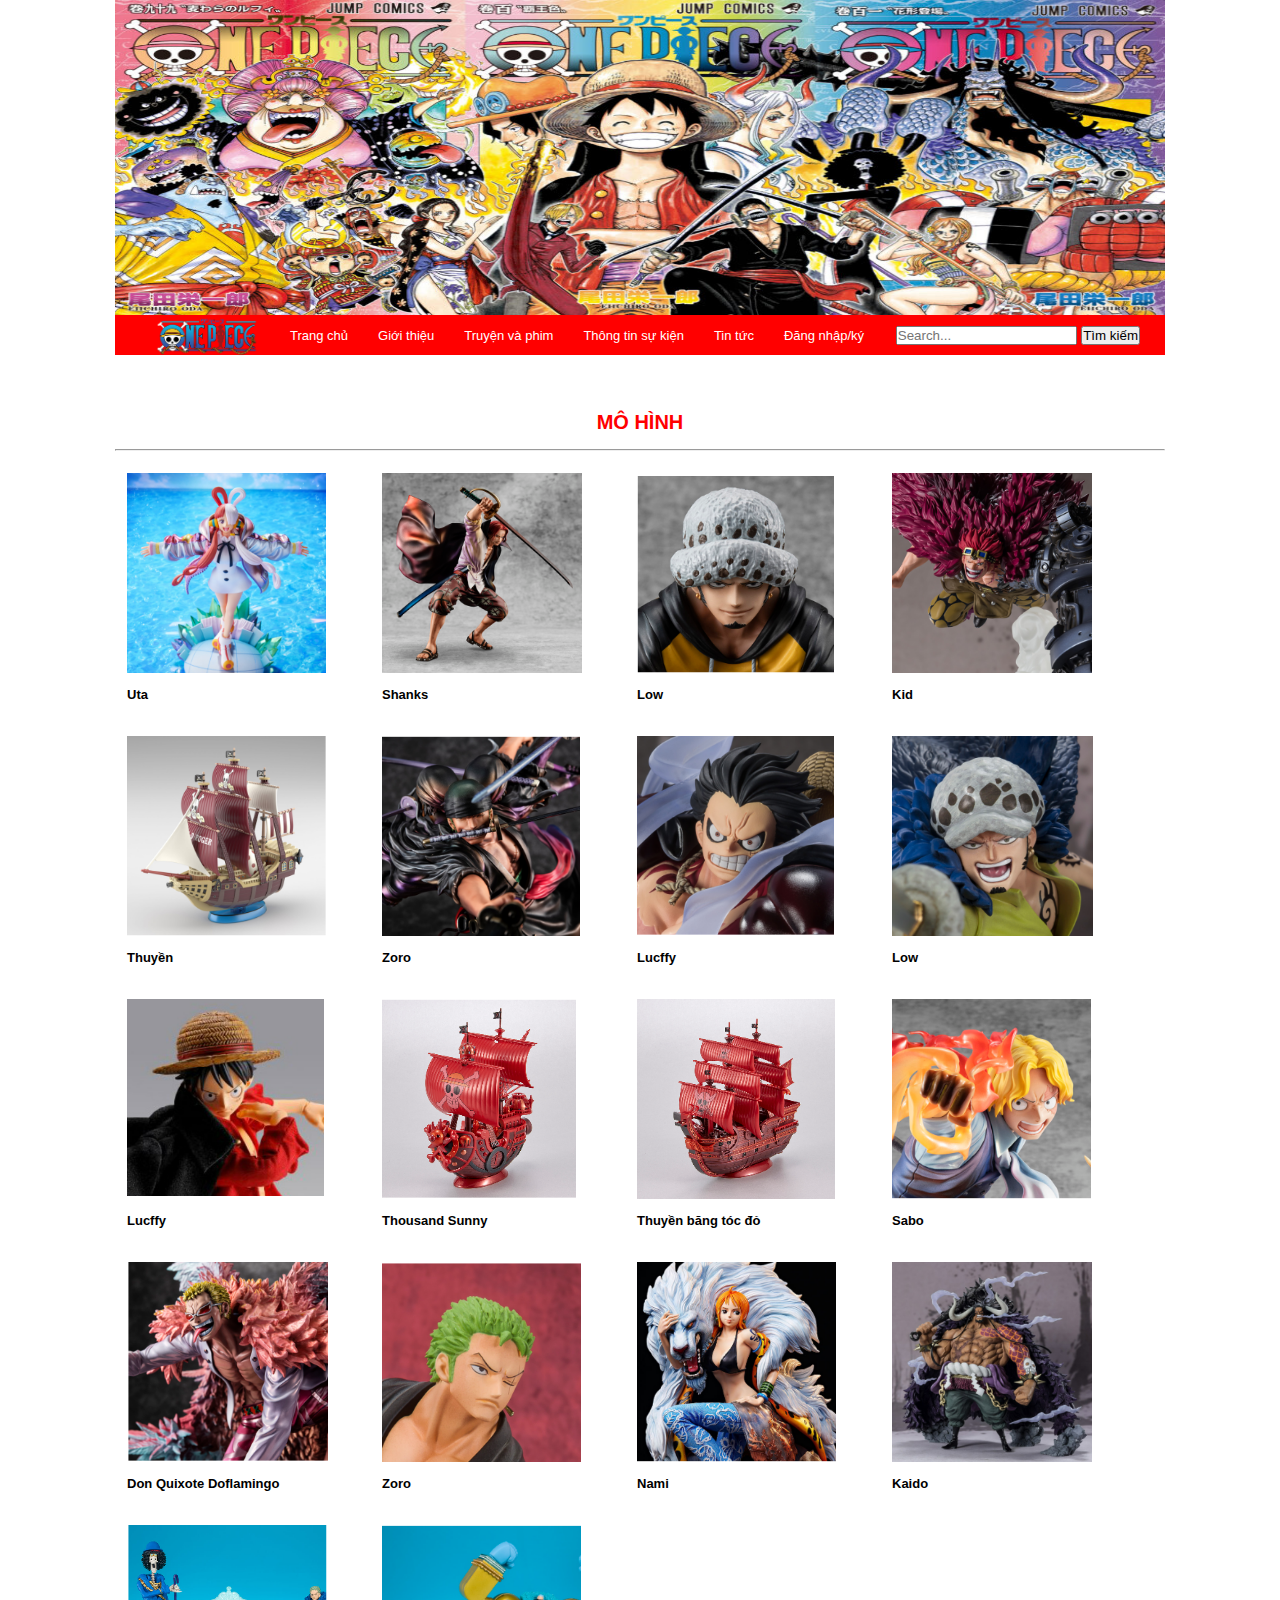
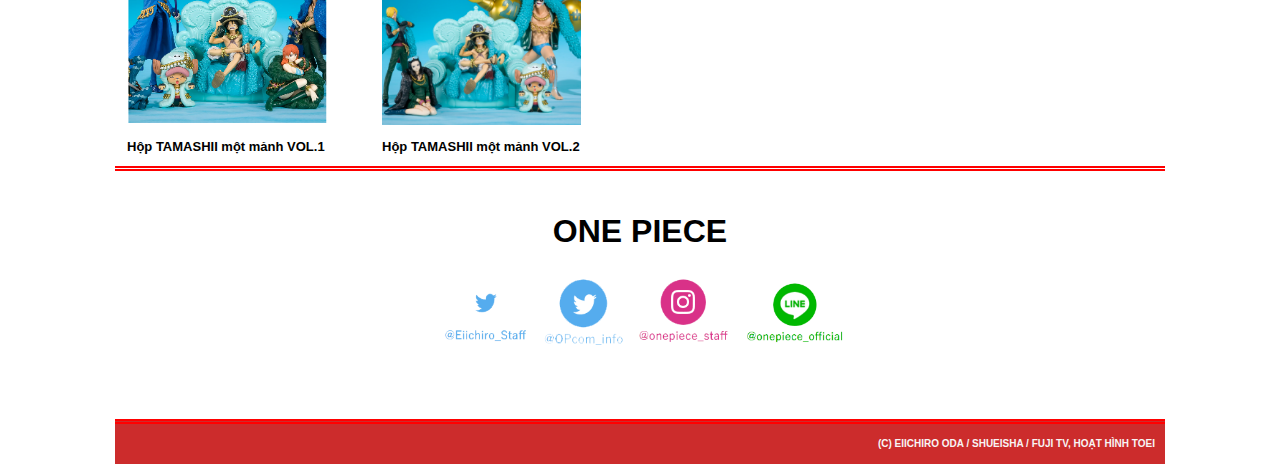
<file: mohinh.html>
<!DOCTYPE html>
<html lang="en">
    <head>
        <meta charset="UTF-8">
        <title>One Piece</title>
        <link rel="stylesheet" href="css/mohinh.css">
    </head>
    <body>
        <div class="container">
            <header>
                
            </header>
            <nav>
                <div class="menu">
                    <ul>
                        <li><a><img src="img/thumb-1920-499934.png" alt="Logo" width="130px" align="left"></a></li>
                        <li><a href="index.html"> Trang chủ</a></li> 
                        <li><a href="#">Giới thiệu</a>
                            <ul class="sub-menu">
                                <li><a href="gt_onepoece.html">Giới thiệu về One Piece</a></li>
                                <li><a href="gt_nhanvat.html">Giới thiệu nhân vật</a></li>
                                <li><a href="gt_lienhe.html">Liên hệ</a></li>
                            </ul>
                        </li>
                        <li><a href="#"> Truyện và phim</a>
                        <ul class="sub-menu">
                            <li><a href="manga.html">Manga</a></li>
                            <li><a href="amime.html">Anime</a></li>
                        </ul>
                        </li>
                        <li><a href="#"> Thông tin sự kiện</a>
                        <ul class="sub-menu">
                            <li><a href="mohinh.html">Mô hình</a></li>
                            <li><a href="trochoi.html">Trò chơi</a></li>
                           
                        </ul>
                        </li>
                        <li><a href="#"> Tin tức</a>
                        <ul class="sub-menu">
                            <li><a href="tt_moi.html">Tin tức mới</a></li>
                            <li><a href="tt_hot.html">Tin tức hot</a></li>
                            
                        </ul>
                        </li>
                        <li><a href="#"> Đăng nhập/ký</a>
                            <ul class="sub-menu">
                                <li><a href="dangnhap.html">Đăng nhập</a></li>
                                <li><a href="dangky.html">Đăng ký</a></li>
                            </ul>
                        </li>
                    </ul>
                </div>
                <div class="search">
                    <input type="search" placeholder="Search...">
                    <button>Tìm kiếm</button>
                </div>
            </nav>
            <!--<div id="slide">
                <a href="#"><img src="one_piece_charaters_of_one_piece_with_red_background_hd_anime.jpg" alt="sline" width="980px"></a>
            </div>-->
            <article>
                <br>
                <br>
                <h3>MÔ HÌNH</h3>
                <hr>
                
                <div class="new_list">
                    <div class="new_item">
                        <a class="ssss" href="trangcon.html">
                        <img src="img/mo1.png" alt=" Manga" height="200px">
                        <div class="content">
                            <h4> Uta</h4>
                        </div>
                        </a>
                    </div>
                    <div class="new_item">
                        <a class="ssss" href="trangcon.html">
                        <img src="img/mo2.png" alt=" Manga" height="200px">
                        <div class="content">
                            <h4> Shanks</h4>
                        </div>
                        </a>
                    </div>
                    <div class="new_item">
                        <a class="ssss" href="trangcon.html"><img src="img/mo3.png" alt=" Manga" height="200px">
                        <div class="content">
                            <h4> Low</h4>
                        </div></a>
                    </div>
                    <div class="new_item" id="fix">
                        <a class="ssss" href="trangcon.html"><img src="img/mo4.png" alt=" Manga" height="200px">
                        <div class="content">
                            <h4> Kid</h4>
                        </div></a>
                    </div>

                    <div class="new_item">
                        <a class="ssss" href="trangcon.html">
                        <img src="img/mo5.png" alt=" Manga" height="200px">
                        <div class="content">
                            <h4> Thuyền</h4>
                        </div>
                        </a>
                    </div>
                    <div class="new_item">
                        <a class="ssss" href="trangcon.html">
                        <img src="img/mo6.png" alt=" Manga" height="200px">
                        <div class="content">
                            <h4> Zoro</h4>
                        </div>
                        </a>
                    </div>
                    <div class="new_item">
                        <a class="ssss" href="trangcon.html"><img src="img/mo7.png" alt=" Manga" height="200px">
                        <div class="content">
                            <h4> Lucffy</h4>
                        </div></a>
                    </div>
                    <div class="new_item" id="fix">
                        <a class="ssss" href="trangcon.html"><img src="img/mo8.png" alt=" Manga" height="200px">
                        <div class="content">
                            <h4> Low</h4>
                        </div></a>
                    </div>

                    <div class="new_item">
                        <a class="ssss" href="trangcon.html">
                        <img src="img/mo9.png" alt=" Manga" height="200px">
                        <div class="content">
                            <h4> Lucffy</h4>
                        </div>
                        </a>
                    </div>
                    <div class="new_item">
                        <a class="ssss" href="trangcon.html">
                        <img src="img/mo10.png" alt=" Manga" height="200px">
                        <div class="content">
                            <h4> Thousand Sunny</h4>
                        </div>
                        </a>
                    </div>
                    <div class="new_item">
                        <a class="ssss" href="trangcon.html"><img src="img/mo11.png" alt=" Manga" height="200px">
                        <div class="content">
                            <h4> Thuyền băng tóc đỏ</h4>
                        </div></a>
                    </div>
                    <div class="new_item" id="fix">
                        <a class="ssss" href="trangcon.html"><img src="img/mo12.png" alt=" Manga" height="200px">
                        <div class="content">
                            <h4> Sabo</h4>
                        </div></a>
                    </div>

                    <div class="new_item">
                        <a class="ssss" href="trangcon.html">
                        <img src="img/mo13.png" alt=" Manga" height="200px">
                        <div class="content">
                            <h4> Don Quixote Doflamingo</h4>
                        </div>
                        </a>
                    </div>
                    <div class="new_item">
                        <a class="ssss" href="trangcon.html">
                        <img src="img/mo14.png" alt=" Manga" height="200px">
                        <div class="content">
                            <h4> Zoro</h4>
                        </div>
                        </a>
                    </div>
                    <div class="new_item">
                        <a class="ssss" href="trangcon.html"><img src="img/mo15.png" alt=" Manga" height="200px">
                        <div class="content">
                            <h4> Nami</h4>
                        </div></a>
                    </div>
                    <div class="new_item" id="fix">
                        <a class="ssss" href="trangcon.html"><img src="img/mo16.png" alt=" Manga" height="200px">
                        <div class="content">
                            <h4> Kaido</h4>
                        </div></a>
                    </div>

                    <div class="new_item">
                        <a class="ssss" href="trangcon.html">
                        <img src="img/mo17.png" alt=" Manga" height="200px">
                        <div class="content">
                            <h4> Hộp TAMASHII một mảnh VOL.1</h4>
                        </div>
                        </a>
                    </div>
                    <div class="new_item">
                        <a class="ssss" href="trangcon.html">
                        <img src="img/mo18.png" alt=" Manga" height="200px">
                        <div class="content">
                            <h4> Hộp TAMASHII một mảnh VOL.2</h4>
                        </div>
                        </a>
                    </div>
                    
            </article>
                <br>
            
            <footer>
                <div>
                    <h5></h5>
                    <h1> ONE PIECE</h1>
                </div>
                <div class="cuoi1">

                    <a class="sss" href="#"><img src="img/cuoitrang1.png" alt="1" width="100px"></a>
                    <a class="sss" href="#"><img src="img/couitrang2.png" alt="1" width="90px"></a>
                    <a class="sss" href="#"><img src="img/cuoitrang3.png" alt="1"width="100px"></a>
                    <a class="sss" href="#"><img src="img/cuoitrang4.png" alt="1"width="110px"></a>
                </div>
                <div class="cuoi">
                <h5>(C) Eiichiro Oda / Shueisha / Fuji TV, Hoạt hình Toei</h5>
                </div>
            </footer>
        </div>
    </body>
</html>
</file>
<file: css/index.css>
*{
    padding: 0;
    margin: 0;
    font-family: "Roboto",sans-serif;
}
.container{
    width: 1050px;
    margin: 0 auto;
}
.container>header{
    background-image: url("../img/one-piece-merged-volumes-covers-1024x535.jpg");
    background-size: 100% 100%;
    height: 0px;
    padding-bottom: 30%;
}
header img{
    padding-left: 30px;
}
nav{
    height: 40px;
    background: red;
    margin-bottom: 5px;
}
nav .menu ul{
    list-style: none;
}
nav .menu ul li{
    float: left;
    line-height: 40px;
    padding: 0 15px;
}
nav .menu ul li a{
    color: white;
    font-size: 13px;
    text-decoration: none;
}
.menu a:hover{
    background-color: red;
    color: yellow;
    border-radius: 10px;
}
nav .search{
    line-height: 40px;
    float: right;
    margin-right: 25px;
}
article h3{
    text-align: center;
    padding: 15px;
    color: red;
    font-size: 20px;
    text-transform: uppercase;
    font-weight: bold;
}
article .new_list .new_item{
    width: 20%;
    padding: 12px;
    float: left;
    border: 0px solid blue;
    margin-right: 2%;
}
article .new_list .new_itema{
    width: 26%;
    padding: 12px;
    float: left;
    border: 0px solid blue;
    margin-right: 4.5%;
}
article .new_list .new_item h5{
    font-size: 15px;
    color: yellow;
}
article .new_list .new_item img{
    margin: 10px auto;
}
article .new_list .new_item .content{
    font-size: 13px;
}

.container>footer{
    line-height: 80px;
    clear: both;
    border-top: 5px double red;
    background-color: white;
    text-align: center;
    font-variant: small-caps;
}

footer .cuoi{
    line-height: 20px;
    clear: both;
    border-top: 5px double red;
    background-color: rgb(204, 44, 44);
    text-align: center;
    font-variant: small-caps;
}
footer h5{
    text-align: right;
    padding: 10px;
    
    color: rgb(248, 244, 244);
    font-size: 10px;
    text-transform: uppercase;
    font-weight: bold;
}

#fix{
    margin-right: 0;
}


nav ul li:first-child {
    border-left: none; /* bỏ đường kè trái của phần tử đầu tiên */
}
nav> ul li:first-child a{
    border-bottom-left-radius: 5px;
    border-top-left-radius: 5px;
}
/* Khi hover đến li, tô màu cho thẻ a */
nav ul li:hover>a{
    
    opacity: .7;
    color: yellow;
}
/*menu con*/
/*Ẩn các menu con cấp 1,2,3*/
nav li ul{
    display: none;
    min-width: 300px;
    position: absolute;
}
nav li>ul li{
    width: 50%;
    border: none;
    border-bottom: 1px solid #ccc;
    background: red;
    text-align: left;
}

/*khi hover thì hiện menu con*/
nav  li:hover > ul{
    display:  block;
}
/*Hiển thị menu con cấp 2,3,4 bên cạnh phải*/
nav > ul.s{
    margin-left: 300px;
    margin-top: -50px;
}

.new_items{
    text-align: center;
}

/* doi mau chu*/
.ssss{
    text-decoration: none;
    color: #000;
    font-weight: bold;
    
    display: block;
}
a.ssss:hover{
    color: rgb(64, 62, 230);
}

/* hieu ung hinh anh khi di chuot vao */
.sss {
    overflow: hidden;
    display: inline-block;
  }
  .sss img {
    
    transition: 0.8s;
  }
  .sss:hover img {
    
    transform: scale(1.2, 1.2);
  }
  
.tt{
    color: white;
    font-weight: bold;
}
</file>
<file: css/amime.css>
*{
    padding: 0;
    margin: 0;
    font-family: "Roboto",sans-serif;
}
.container{
    width: 1050px;
    margin: 0 auto;
}
.container>header{
    background-image: url("../img/one-piece-merged-volumes-covers-1024x535.jpg");
    background-size: 100% 100%;
    height: 0px;
    padding-bottom: 30%;
}
header img{
    padding-left: 30px;
}
nav{
    height: 40px;
    background: red;
    margin-bottom: 5px;
}
nav .menu ul{
    list-style: none;
}
nav .menu ul li{
    float: left;
    line-height: 40px;
    padding: 0 15px;
}
nav .menu ul li a{
    color: white;
    font-size: 13px;
    text-decoration: none;
}
.menu a:hover{
    background-color: red;
    color: yellow;
    border-radius: 10px;
}
nav .search{
    line-height: 40px;
    float: right;
    margin-right: 25px;
}
article h3{
    text-align: center;
    padding: 15px;
    color: red;
    font-size: 20px;
    text-transform: uppercase;
    font-weight: bold;
}
article .new_list .new_item{
    width: 20%;
    padding: 12px;
    float: left;
    border: 0px solid blue;
    margin-right: 2%;
}
article .new_list .new_itema{
    width: 26%;
    padding: 12px;
    float: left;
    border: 0px solid blue;
    margin-right: 4.5%;
}
article .new_list .new_item h5{
    font-size: 15px;
    color: yellow;
}
article .new_list .new_item img{
    margin: 10px auto;
}
article .new_list .new_item .content{
    font-size: 13px;
}

.container>footer{
    line-height: 80px;
    clear: both;
    border-top: 5px double red;
    background-color: white;
    text-align: center;
    font-variant: small-caps;
}

footer .cuoi{
    line-height: 20px;
    clear: both;
    border-top: 5px double red;
    background-color: rgb(204, 44, 44);
    text-align: center;
    font-variant: small-caps;
}
footer h5{
    text-align: right;
    padding: 10px;
    
    color: rgb(248, 244, 244);
    font-size: 10px;
    text-transform: uppercase;
    font-weight: bold;
}

#fix{
    margin-right: 0;
}


nav ul li:first-child {
    border-left: none; /* bỏ đường kè trái của phần tử đầu tiên */
}
nav> ul li:first-child a{
    border-bottom-left-radius: 5px;
    border-top-left-radius: 5px;
}
/* Khi hover đến li, tô màu cho thẻ a */
nav ul li:hover>a{
    
    opacity: .7;
    color: yellow;
}
/*menu con*/
/*Ẩn các menu con cấp 1,2,3*/
nav li ul{
    display: none;
    min-width: 300px;
    position: absolute;
}
nav li>ul li{
    width: 50%;
    border: none;
    border-bottom: 1px solid #ccc;
    background: red;
    text-align: left;
}

/*khi hover thì hiện menu con*/
nav  li:hover > ul{
    display:  block;
}
/*Hiển thị menu con cấp 2,3,4 bên cạnh phải*/
nav > ul.s{
    margin-left: 300px;
    margin-top: -50px;
}

.new_items{
    text-align: center;
}

/* doi mau chu*/
.ssss{
    text-decoration: none;
    color: #000;
    font-weight: bold;
    
    display: block;
}
a.ssss:hover{
    color: rgb(64, 62, 230);
}

/* hieu ung hinh anh khi di chuot vao */
.sss {
    overflow: hidden;
    display: inline-block;
  }
  .sss img {
    
    transition: 0.8s;
  }
  .sss:hover img {
    
    transform: scale(1.2, 1.2);
  }
</file>
<file: css/dangky.css>
*{
    padding: 0px;
    margin: 0px;
    font-family: sans-serif;
    box-sizing: border-box;
}
.container{
    width: 100%;
    max-width: 1200px;
    margin-left: auto;
    margin-right: auto;
}
.col-6{
    float: left;
    width: 50%;
}
.margin_b{
    margin-bottom: 7.5px;
}
.clear{
    clear: both;
}

main{
    background-color: #dddddd;
    min-height: 300px;
    padding: 7.5px 15px;
}

h1{
    color: red;
    font-size: 20px;
    margin-bottom: 30px;
}

.register-form{
    width: 100%;
    max-width: 400px;
    margin: 20px auto;
    background-color: #ffffff;
    padding: 15px;
    border: 2px dotted #cccccc;
    border-radius: 10px;
}

.input-box{
    margin-bottom: 10px;
}
.input-box input[type='text'],
.input-box input[type='password'],
.input-box input[type='date']{
    padding: 7.5px 15px;
    width: 100%;
    border: 1px solid #cccccc;
    outline: none;
    font-size: 16px;
    display: inline-block;
    height: 40px;
    color: #666666;
}
.input-box select{
    padding: 7.5px 15px;
    width: 100%;
    border: 1px solid #cccccc;
    outline: none;
    font-size: 16px;
    display: inline-block;
    height: 40px;
    color: #666666;
}
.input-box option{
    font-size: 16px;
}
.input-box input[type='checkbox']{
    height: 1.5em;
    width: 1.5em;
    vertical-align: middle;
    line-height: 2em;
}
.input-box textarea{
    padding: 7.5px 15px;
    width: 100%;
    border: 1px solid #cccccc;
    outline: none;
    font-size: 16px;
    min-height: 120px;
    color: #666666;
}
.btn-box{
    text-align: right;
    margin-top: 30px;
}
.btn-box button{
    padding: 7.5px 15px;
    border-radius: 2px;
    background-color: red;
    color: #ffffff;
    border: none;
    outline: none;
}
</file>
<file: css/dangnhap.css>
*{
    padding: 0px;
    margin: 0px;
    font-family: sans-serif;
    box-sizing: border-box;
}
header{
    background-color: #cccccc;
    min-height: 70px;
    padding: 15px;
}
main{
    background-color: #dddddd;
    min-height: 300px;
    padding: 7.5px 15px;
}
footer{
    background-color: #cccccc;
    min-height: 70px;
    padding: 15px;
}
.container{
    width: 100%;
    max-width: 1200px;
    margin-left: auto;
    margin-right: auto;
}
.login-form{
    width: 100%;
    max-width: 400px;
    margin: 20px auto;
    background-color: #ffffff;
    padding: 15px;
    border: 2px dotted #cccccc;
    border-radius: 10px;
}
h1{
    color: red;
    font-size: 20px;
    margin-bottom: 30px;
}
.input-box{
    margin-bottom: 10px;
}
.input-box input{
    padding: 7.5px 15px;
    width: 100%;
    border: 1px solid #cccccc;
    outline: none;
}
.btn-box{
    text-align: right;
    margin-top: 30px;
}
.btn-box button{
    padding: 7.5px 15px;
    border-radius: 2px;
    background-color: red;
    color: #ffffff;
    border: none;
    outline: none;
}
</file>
<file: css/gt_lienhe.css>
*{
    padding: 0;
    margin: 0;
    font-family: "Roboto",sans-serif;
}
.container{
    width: 1050px;
    margin: 0 auto;
}
.container>header{
    background-image: url("../img/one-piece-merged-volumes-covers-1024x535.jpg");
    background-size: 100% 100%;
    height: 0px;
    padding-bottom: 30%;
}
header img{
    padding-left: 30px;
}
nav{
    height: 40px;
    background: red;
    margin-bottom: 5px;
}
nav .menu ul{
    list-style: none;
}
nav .menu ul li{
    float: left;
    line-height: 40px;
    padding: 0 15px;
}
nav .menu ul li a{
    color: white;
    font-size: 13px;
    text-decoration: none;
}
.menu a:hover{
    background-color: red;
    color: yellow;
    border-radius: 10px;
}
nav .search{
    line-height: 40px;
    float: right;
    margin-right: 25px;
}
article h3{
    text-align: center;
    padding: 15px;
    color: red;
    font-size: 30px;
    text-transform: uppercase;
    font-weight: bold;
}
article h4{
    text-align: center;
    padding: 15px;
    color: blue;
    font-size: 20px;
    text-transform: uppercase;
    font-weight: bold;
}


.container>footer{
    line-height: 80px;
    clear: both;
    border-top: 5px double red;
    background-color: white;
    text-align: center;
    font-variant: small-caps;
}

footer .cuoi{
    line-height: 20px;
    clear: both;
    border-top: 5px double red;
    background-color: rgb(204, 44, 44);
    text-align: center;
    font-variant: small-caps;
}
footer h5{
    text-align: right;
    padding: 10px;
    
    color: rgb(248, 244, 244);
    font-size: 10px;
    text-transform: uppercase;
    font-weight: bold;
}

#fix{
    margin-right: 0;
}


nav ul li:first-child {
    border-left: none; /* bỏ đường kè trái của phần tử đầu tiên */
}
nav> ul li:first-child a{
    border-bottom-left-radius: 5px;
    border-top-left-radius: 5px;
}
/* Khi hover đến li, tô màu cho thẻ a */
nav ul li:hover>a{
    
    opacity: .7;
    color: yellow;
}
/*menu con*/
/*Ẩn các menu con cấp 1,2,3*/
nav li ul{
    display: none;
    min-width: 300px;
    position: absolute;
}
nav li>ul li{
    width: 50%;
    border: none;
    border-bottom: 1px solid #ccc;
    background: red;
    text-align: left;
}

/*khi hover thì hiện menu con*/
nav  li:hover > ul{
    display:  block;
}
/*Hiển thị menu con cấp 2,3,4 bên cạnh phải*/
nav > ul.s{
    margin-left: 300px;
    margin-top: -50px;
}

.new_items{
    text-align: center;
}


/* hieu ung hinh anh khi di chuot vao */
.sss {
    overflow: hidden;
    display: inline-block;
  }
  .sss img {
    
    transition: 0.8s;
  }
  .sss:hover img {
    
    transform: scale(1.2, 1.2);
  }







.form-group{
    margin: 10px 0px;
    text-align: center;
}
.form-control{
    width: 50%;
    padding: 5px;
    outline: none;
    border: 10px solid gray;
    border-radius: 3px;
}
.form-control{
    background-color: white;
    box-shadow: 0 0 3px red;
    border: 1px solid white;
}
.form-button{
    padding: 10px 30px;
    border: none;
    border-radius: 10px;
    font-weight: bold;
    background-color: white;
    color: red;
    box-shadow: inset 0 0 20px yellow;
}
.form-button:hover{
    color: yellow;
    box-shadow: inset 0 0 20px red;
}
.form-button:disabled{
    color: darkgray;
    box-shadow: inset 0 0 20px gray;
}
.dc{
    text-align: left;
}
.map{
    text-align: center;
}
</file>
<file: css/gt_onepoece.css>
*{
    padding: 0;
    margin: 0;
    font-family: "Roboto",sans-serif;
}
.container{
    width: 1050px;
    margin: 0 auto;
}
.container>header{
    background-image: url("../img/one-piece-merged-volumes-covers-1024x535.jpg");
    background-size: 100% 100%;
    height: 0px;
    padding-bottom: 30%;
}
header img{
    padding-left: 30px;
}
nav{
    height: 40px;
    background: red;
    margin-bottom: 5px;
}
nav .menu ul{
    list-style: none;
}
nav .menu ul li{
    float: left;
    line-height: 40px;
    padding: 0 15px;
}
nav .menu ul li a{
    color: white;
    font-size: 13px;
    text-decoration: none;
}
.menu a:hover{
    background-color: red;
    color: yellow;
    border-radius: 10px;
}
nav .search{
    line-height: 40px;
    float: right;
    margin-right: 25px;
}
article h3{
    text-align: center;
    padding: 15px;
    color: red;
    font-size: 30px;
    text-transform: uppercase;
    font-weight: bold;
}
article h4{
    text-align: center;
    padding: 15px;
    color: blue;
    font-size: 20px;
    text-transform: uppercase;
    font-weight: bold;
}

.container>footer{
    line-height: 80px;
    clear: both;
    border-top: 5px double red;
    background-color: white;
    text-align: center;
    font-variant: small-caps;
}

footer .cuoi{
    line-height: 20px;
    clear: both;
    border-top: 5px double red;
    background-color: rgb(204, 44, 44);
    text-align: center;
    font-variant: small-caps;
}
footer h5{
    text-align: right;
    padding: 10px;
    
    color: rgb(248, 244, 244);
    font-size: 10px;
    text-transform: uppercase;
    font-weight: bold;
}

#fix{
    margin-right: 0;
}


nav ul li:first-child {
    border-left: none; /* bỏ đường kè trái của phần tử đầu tiên */
}
nav> ul li:first-child a{
    border-bottom-left-radius: 5px;
    border-top-left-radius: 5px;
}
/* Khi hover đến li, tô màu cho thẻ a */
nav ul li:hover>a{
    
    opacity: .7;
    color: yellow;
}
/*menu con*/
/*Ẩn các menu con cấp 1,2,3*/
nav li ul{
    display: none;
    min-width: 300px;
    position: absolute;
}
nav li>ul li{
    width: 50%;
    border: none;
    border-bottom: 1px solid #ccc;
    background: red;
    text-align: left;
}

/*khi hover thì hiện menu con*/
nav  li:hover > ul{
    display:  block;
}
/*Hiển thị menu con cấp 2,3,4 bên cạnh phải*/
nav > ul.s{
    margin-left: 300px;
    margin-top: -50px;
}

.new_items{
    text-align: center;
}


/* hieu ung hinh anh khi di chuot vao */
.sss {
    overflow: hidden;
    display: inline-block;
  }
  .sss img {
    
    transition: 0.8s;
  }
  .sss:hover img {
    
    transform: scale(1.2, 1.2);
  }
</file>
<file: css/mohinh.css>
*{
    padding: 0;
    margin: 0;
    font-family: "Roboto",sans-serif;
}
.container{
    width: 1050px;
    margin: 0 auto;
}
.container>header{
    background-image: url("../img/one-piece-merged-volumes-covers-1024x535.jpg");
    background-size: 100% 100%;
    height: 0px;
    padding-bottom: 30%;
}
header img{
    padding-left: 30px;
}
nav{
    height: 40px;
    background: red;
    margin-bottom: 5px;
}
nav .menu ul{
    list-style: none;
}
nav .menu ul li{
    float: left;
    line-height: 40px;
    padding: 0 15px;
}
nav .menu ul li a{
    color: white;
    font-size: 13px;
    text-decoration: none;
}
.menu a:hover{
    background-color: red;
    color: yellow;
    border-radius: 10px;
}
nav .search{
    line-height: 40px;
    float: right;
    margin-right: 25px;
}
article h3{
    text-align: center;
    padding: 15px;
    color: red;
    font-size: 20px;
    text-transform: uppercase;
    font-weight: bold;
}
article .new_list .new_item{
    width: 20%;
    padding: 12px;
    float: left;
    border: 0px solid blue;
    margin-right: 2%;
}
article .new_list .new_itema{
    width: 26%;
    padding: 12px;
    float: left;
    border: 0px solid blue;
    margin-right: 4.5%;
}
article .new_list .new_item h5{
    font-size: 15px;
    color: yellow;
}
article .new_list .new_item img{
    margin: 10px auto;
}
article .new_list .new_item .content{
    font-size: 13px;
}

.container>footer{
    line-height: 80px;
    clear: both;
    border-top: 5px double red;
    background-color: white;
    text-align: center;
    font-variant: small-caps;
}

footer .cuoi{
    line-height: 20px;
    clear: both;
    border-top: 5px double red;
    background-color: rgb(204, 44, 44);
    text-align: center;
    font-variant: small-caps;
}
footer h5{
    text-align: right;
    padding: 10px;
    
    color: rgb(248, 244, 244);
    font-size: 10px;
    text-transform: uppercase;
    font-weight: bold;
}

#fix{
    margin-right: 0;
}


nav ul li:first-child {
    border-left: none; /* bỏ đường kè trái của phần tử đầu tiên */
}
nav> ul li:first-child a{
    border-bottom-left-radius: 5px;
    border-top-left-radius: 5px;
}
/* Khi hover đến li, tô màu cho thẻ a */
nav ul li:hover>a{
    
    opacity: .7;
    color: yellow;
}
/*menu con*/
/*Ẩn các menu con cấp 1,2,3*/
nav li ul{
    display: none;
    min-width: 300px;
    position: absolute;
}
nav li>ul li{
    width: 50%;
    border: none;
    border-bottom: 1px solid #ccc;
    background: red;
    text-align: left;
}

/*khi hover thì hiện menu con*/
nav  li:hover > ul{
    display:  block;
}
/*Hiển thị menu con cấp 2,3,4 bên cạnh phải*/
nav > ul.s{
    margin-left: 300px;
    margin-top: -50px;
}

.new_items{
    text-align: center;
}

/* doi mau chu*/
.ssss{
    text-decoration: none;
    color: #000;
    font-weight: bold;
    
    display: block;
}
a.ssss:hover{
    color: rgb(64, 62, 230);
}

/* hieu ung hinh anh khi di chuot vao */
.sss {
    overflow: hidden;
    display: inline-block;
  }
  .sss img {
    
    transition: 0.8s;
  }
  .sss:hover img {
    
    transform: scale(1.2, 1.2);
  }
</file>
